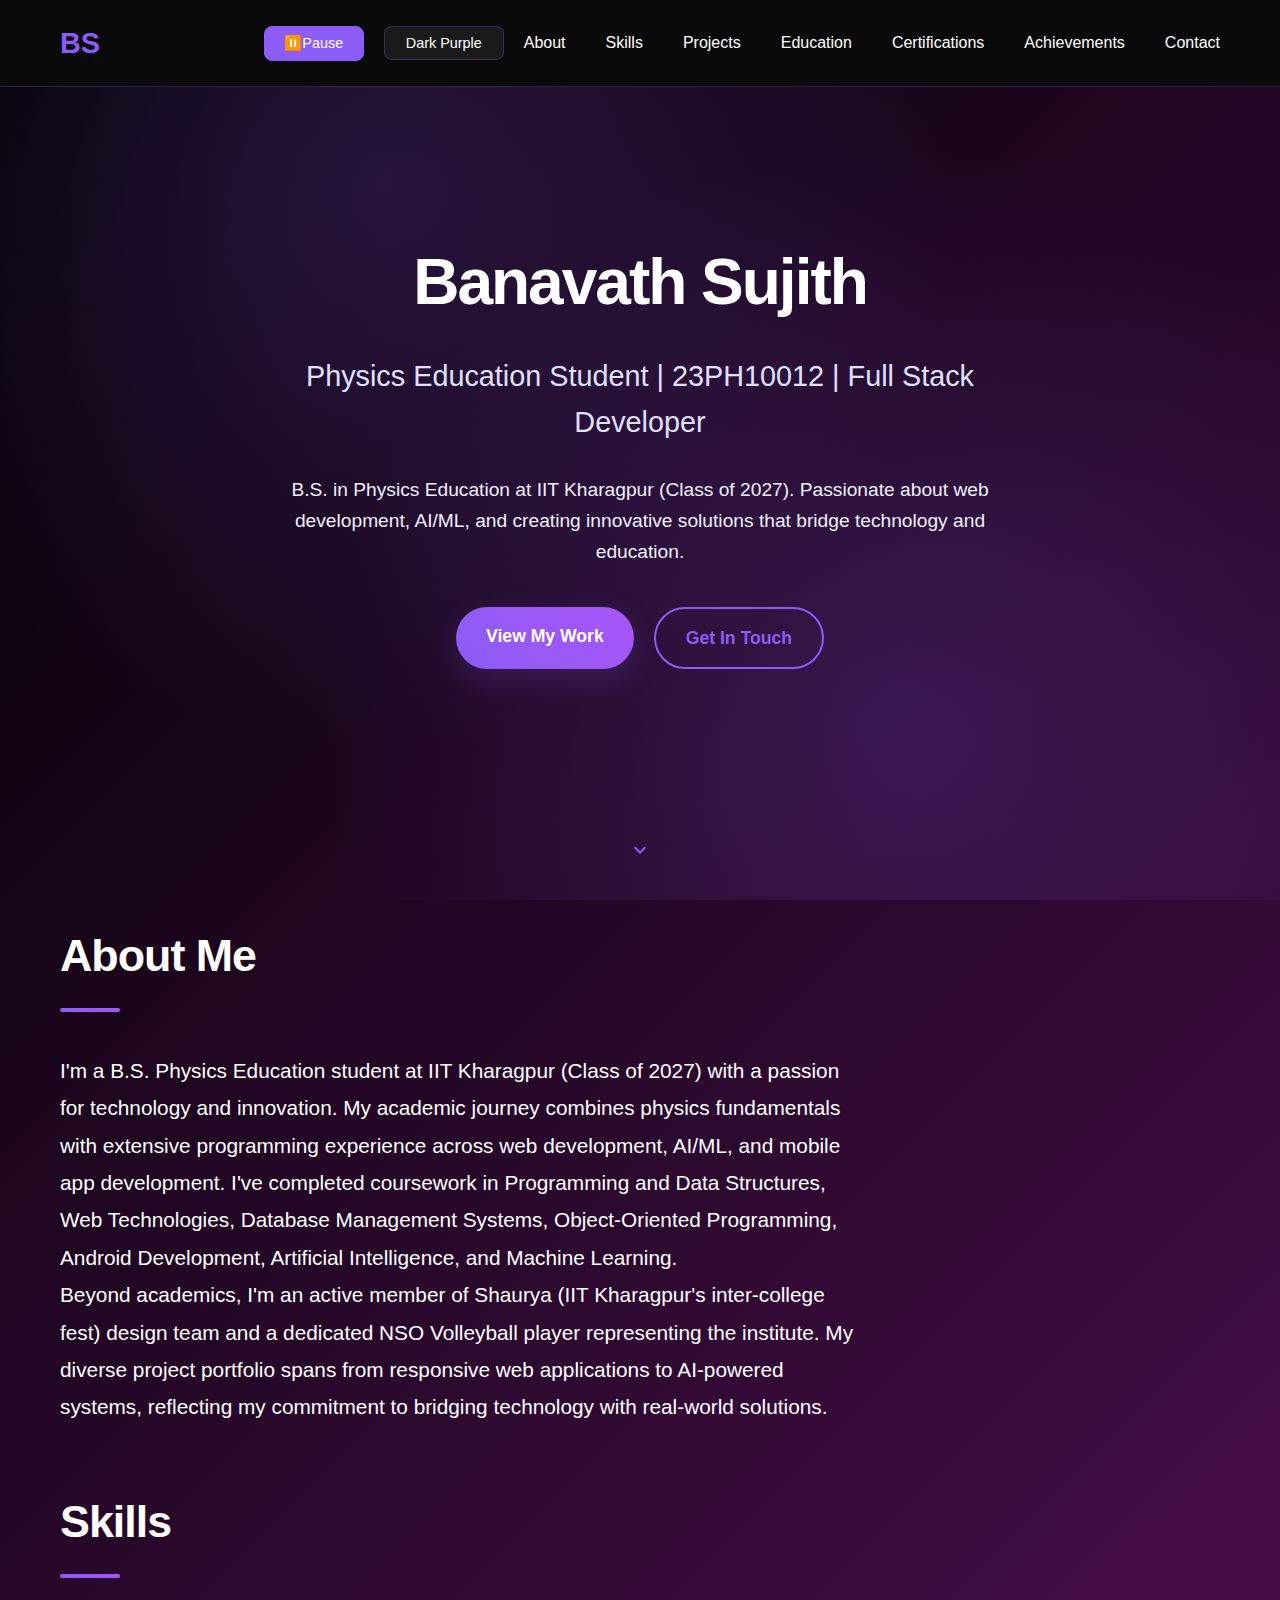
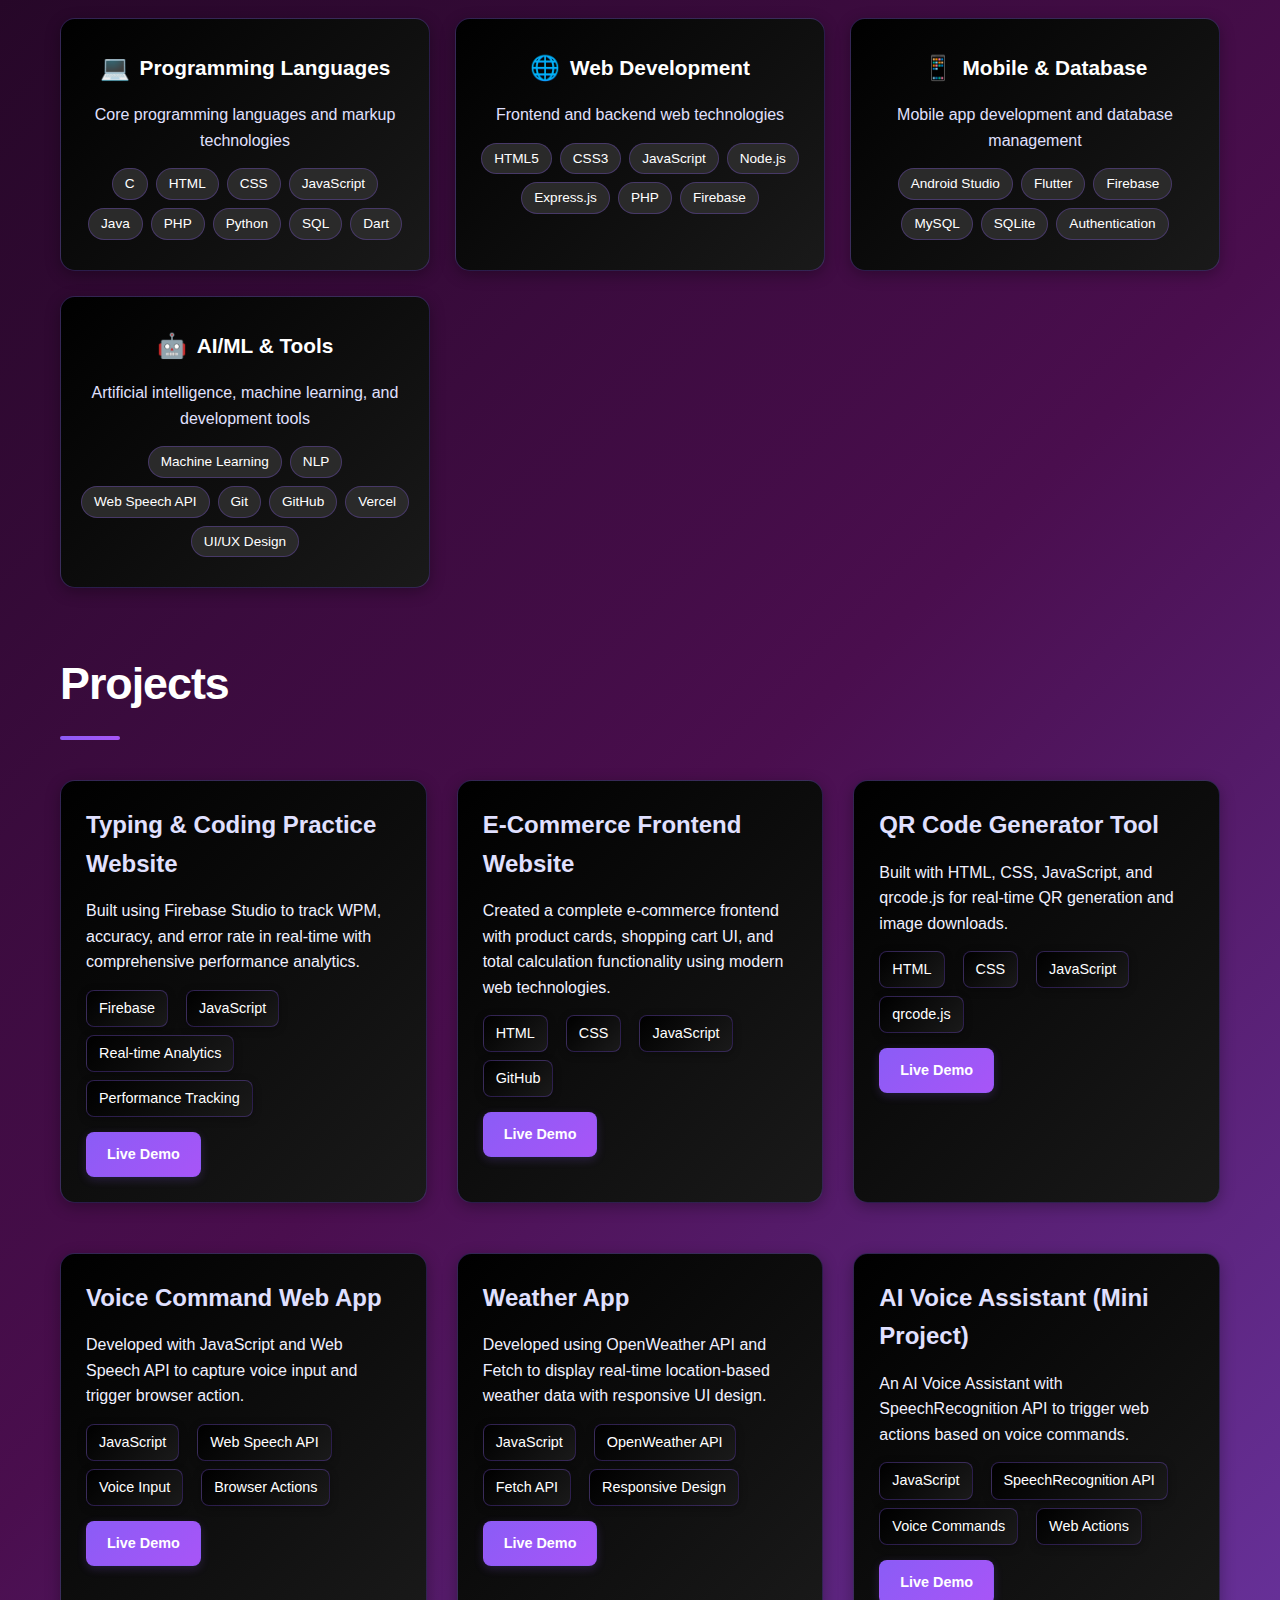
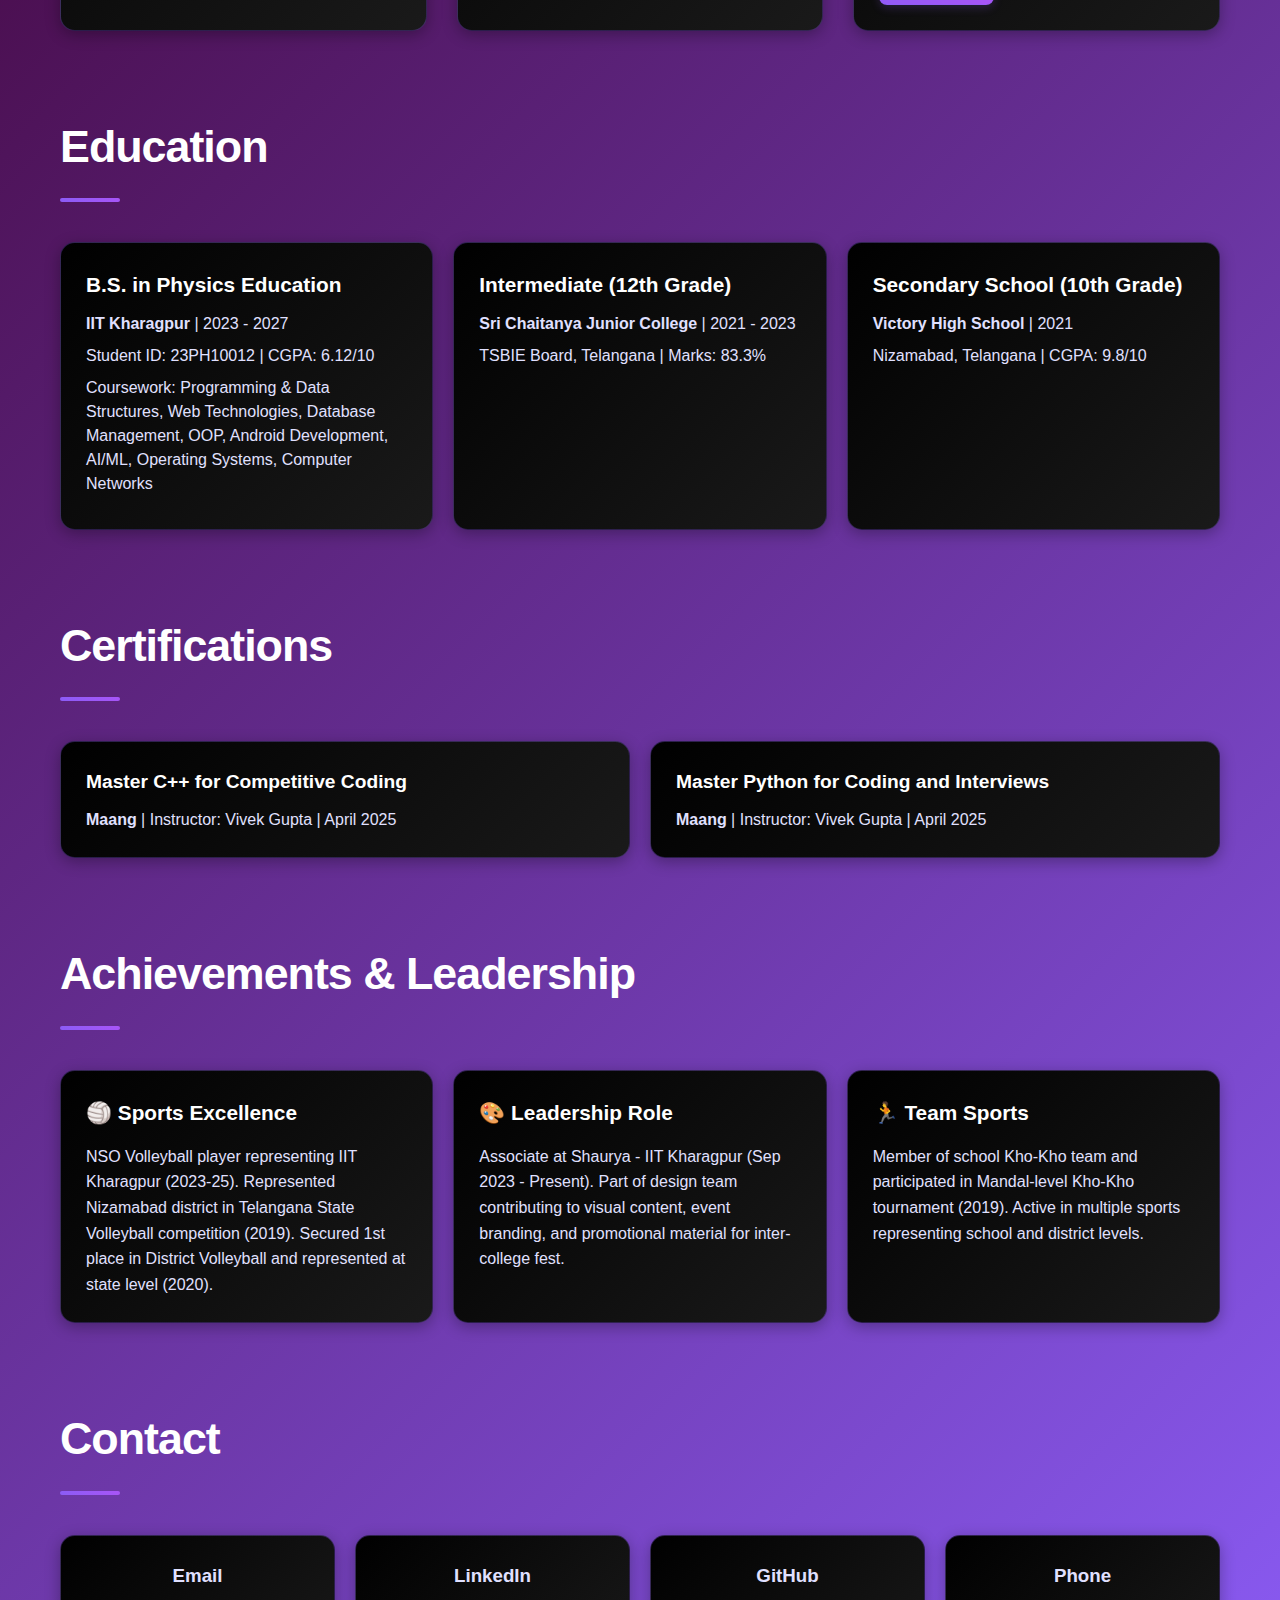
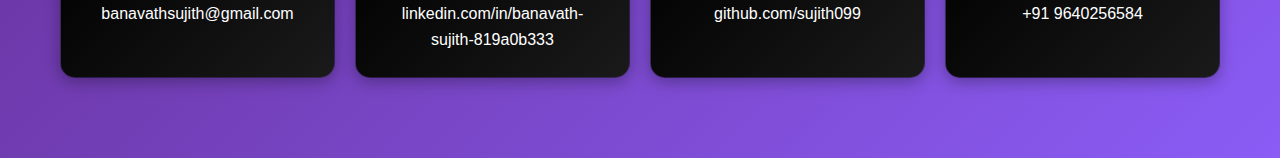
<file: index.html>
<!DOCTYPE html>
<html lang="en">
<head>
    <meta charset="UTF-8">
    <meta name="viewport" content="width=device-width, initial-scale=1.0">
    <title>Professional Portfolio</title>
    <style>
        :root,
        [data-theme="dark-purple"] {
            /* Dark Purple Theme (Default) */
            --primary-bg: #0a0a0a;
            --secondary-bg: #1a1a1a;
            --accent-bg: #2a2a2a;
            --primary-color: #8b5cf6;
            --secondary-color: #a855f7;
            --text-primary: #ffffff;
            --text-secondary: #e0e0ff;
            --text-muted: #f0f0ff;
            --border-color: rgba(139, 92, 246, 0.3);
            --border-hover: rgba(139, 92, 246, 0.6);
            --shadow-color: rgba(139, 92, 246, 0.2);
            --gradient-start: #8b5cf6;
            --gradient-end: #a855f7;
            --card-bg: linear-gradient(135deg, #000000 0%, #1a1a1a 100%);
            --hero-bg: linear-gradient(135deg, #000000 0%, #4a0e4e 50%, #8b5cf6 100%);
        }
        
        /* Smooth transitions for theme changes */
        * {
            transition: background-color 0.8s ease-in-out, color 0.8s ease-in-out, border-color 0.8s ease-in-out, box-shadow 0.8s ease-in-out !important;
        }
        
        /* Preserve specific transitions for interactive elements */
        .btn, .theme-toggle, .auto-cycle-toggle, .nav-link {
            transition: all 0.3s ease, background-color 0.8s ease-in-out, color 0.8s ease-in-out !important;
        }

        [data-theme="light"] {
            --primary-bg: #ffffff;
            --secondary-bg: #f8fafc;
            --accent-bg: #e2e8f0;
            --primary-color: #6366f1;
            --secondary-color: #4f46e5;
            --text-primary: #1e293b;
            --text-secondary: #334155;
            --text-muted: #475569;
            --border-color: rgba(99, 102, 241, 0.3);
            --border-hover: rgba(99, 102, 241, 0.6);
            --shadow-color: rgba(99, 102, 241, 0.2);
            --gradient-start: #6366f1;
            --gradient-end: #4f46e5;
            --card-bg: linear-gradient(135deg, #ffffff 0%, #f8fafc 100%);
            --hero-bg: linear-gradient(135deg, #ffffff 0%, #f8fafc 50%, #ffffff 100%);
        }

        [data-theme="ocean"] {
            --primary-bg: #0f172a;
            --secondary-bg: #1e293b;
            --accent-bg: #334155;
            --primary-color: #0ea5e9;
            --secondary-color: #0284c7;
            --text-primary: #f1f5f9;
            --text-secondary: #cbd5e1;
            --text-muted: #94a3b8;
            --border-color: rgba(14, 165, 233, 0.3);
            --border-hover: rgba(14, 165, 233, 0.6);
            --shadow-color: rgba(14, 165, 233, 0.2);
            --gradient-start: #0ea5e9;
            --gradient-end: #0284c7;
            --card-bg: linear-gradient(135deg, #0f172a 0%, #1e293b 100%);
            --hero-bg: linear-gradient(135deg, #0f172a 0%, #1e293b 50%, #0f172a 100%);
        }

        [data-theme="forest"] {
            --primary-bg: #0f1419;
            --secondary-bg: #1f2937;
            --accent-bg: #374151;
            --primary-color: #10b981;
            --secondary-color: #059669;
            --text-primary: #f9fafb;
            --text-secondary: #d1fae5;
            --text-muted: #a7f3d0;
            --border-color: rgba(16, 185, 129, 0.3);
            --border-hover: rgba(16, 185, 129, 0.6);
            --shadow-color: rgba(16, 185, 129, 0.2);
            --gradient-start: #10b981;
            --gradient-end: #059669;
            --card-bg: linear-gradient(135deg, #0f1419 0%, #1f2937 100%);
            --hero-bg: linear-gradient(135deg, #0f1419 0%, #1f2937 50%, #0f1419 100%);
        }

        [data-theme="sunset"] {
            --primary-bg: #1a1a1a;
            --secondary-bg: #292524;
            --accent-bg: #44403c;
            --primary-color: #f59e0b;
            --secondary-color: #d97706;
            --text-primary: #fef3c7;
            --text-secondary: #fde68a;
            --text-muted: #fcd34d;
            --border-color: rgba(245, 158, 11, 0.3);
            --border-hover: rgba(245, 158, 11, 0.6);
            --shadow-color: rgba(245, 158, 11, 0.2);
            --gradient-start: #f59e0b;
            --gradient-end: #d97706;
            --card-bg: linear-gradient(135deg, #1a1a1a 0%, #292524 100%);
            --hero-bg: linear-gradient(135deg, #1a1a1a 0%, #292524 50%, #1a1a1a 100%);
        }

        * {
            margin: 0;
            padding: 0;
            box-sizing: border-box;
        }

        @import url('https://fonts.googleapis.com/css2?family=Inter:wght@300;400;500;600;700;800&display=swap');

        body {
            font-family: 'Inter', -apple-system, BlinkMacSystemFont, 'Segoe UI', sans-serif;
            line-height: 1.6;
            color: var(--text-primary);
            background: var(--hero-bg);
            min-height: 100vh;
            font-weight: 400;
            transition: background 0.3s ease, color 0.3s ease;
        }

        /* Theme Selector Styles */
        .header-controls {
            display: flex;
            align-items: center;
            gap: 20px;
        }

        .theme-selector {
            position: relative;
        }

        .auto-cycle-toggle {
            background: var(--secondary-bg);
            border: 1px solid var(--border-color);
            border-radius: 8px;
            padding: 8px 12px;
            color: var(--text-primary);
            cursor: pointer;
            transition: all 0.3s cubic-bezier(0.4, 0, 0.2, 1);
            display: flex;
            align-items: center;
            justify-content: center;
            font-size: 0.9rem;
            font-weight: 500;
            min-width: 100px;
            position: relative;
            overflow: hidden;
            transform: translateY(0);
            box-shadow: 0 2px 4px rgba(0, 0, 0, 0.1);
        }

        .auto-cycle-toggle::before {
            content: '';
            position: absolute;
            top: 0;
            left: -100%;
            width: 100%;
            height: 100%;
            background: linear-gradient(90deg, transparent, rgba(255, 255, 255, 0.1), transparent);
            transition: left 0.6s ease;
        }

        .auto-cycle-toggle:hover {
            background: var(--accent-bg);
            border-color: var(--border-hover);
            transform: translateY(-2px);
            box-shadow: 0 4px 12px rgba(0, 0, 0, 0.15);
        }

        .auto-cycle-toggle:hover::before {
            left: 100%;
        }

        .auto-cycle-toggle:active {
            transform: translateY(0);
            transition: transform 0.1s ease;
        }

        .auto-cycle-toggle.active {
            background: var(--primary-color);
            border-color: var(--primary-color);
            color: white;
            animation: pulse 2s infinite;
        }

        .auto-cycle-toggle.active::before {
            background: linear-gradient(90deg, transparent, rgba(255, 255, 255, 0.2), transparent);
        }

        @keyframes pulse {
            0%, 100% {
                box-shadow: 0 2px 4px rgba(0, 0, 0, 0.1), 0 0 0 0 var(--primary-color);
            }
            50% {
                box-shadow: 0 4px 12px rgba(0, 0, 0, 0.15), 0 0 0 4px rgba(139, 92, 246, 0.3);
            }
        }

        .auto-cycle-toggle .emoji {
            display: inline-block;
            transition: transform 0.3s ease;
        }

        .auto-cycle-toggle:hover .emoji {
            transform: scale(1.1) rotate(5deg);
        }

        .auto-cycle-toggle.active .emoji {
            animation: bounce 1s ease-in-out infinite alternate;
        }

        @keyframes bounce {
            from {
                transform: scale(1);
            }
            to {
                transform: scale(1.05);
            }
        }

        .theme-toggle {
            background: var(--secondary-bg);
            border: 1px solid var(--border-color);
            border-radius: 8px;
            padding: 8px 12px;
            color: var(--text-primary);
            cursor: pointer;
            transition: all 0.3s ease;
            display: flex;
            align-items: center;
            justify-content: center;
            font-size: 0.9rem;
            font-weight: 500;
            min-width: 120px;
        }

        .theme-toggle:hover {
            background: var(--accent-bg);
            border-color: var(--border-hover);
        }

        .theme-dropdown {
            position: absolute;
            top: 100%;
            right: 0;
            background: var(--secondary-bg);
            border: 1px solid var(--border-color);
            border-radius: 12px;
            padding: 8px;
            min-width: 200px;
            box-shadow: 0 10px 30px rgba(0, 0, 0, 0.3);
            backdrop-filter: blur(20px);
            z-index: 1001;
            opacity: 0;
            visibility: hidden;
            transform: translateY(-10px);
            transition: all 0.3s ease;
        }

        .theme-dropdown.show {
            opacity: 1;
            visibility: visible;
            transform: translateY(0);
        }

        .theme-option {
            display: flex;
            align-items: center;
            gap: 12px;
            padding: 12px;
            border-radius: 8px;
            cursor: pointer;
            transition: all 0.3s ease;
        }

        .theme-option:hover {
            background: var(--accent-bg);
        }

        .theme-preview {
            display: flex;
            gap: 4px;
        }

        .theme-color {
            width: 12px;
            height: 12px;
            border-radius: 50%;
            border: 1px solid rgba(255, 255, 255, 0.2);
        }

        .theme-option span {
            color: var(--text-primary);
            font-size: 0.9rem;
            font-weight: 500;
        }

        /* Header Bar Styles */
        .header-bar {
            position: fixed;
            top: 0;
            left: 0;
            right: 0;
            background: var(--primary-bg);
            backdrop-filter: blur(20px);
            padding: 20px 0;
            z-index: 1000;
            border-bottom: 1px solid var(--border-color);
            transition: all 0.3s ease;
        }

        .header-bar.scrolled {
            padding: 15px 0;
            background: var(--secondary-bg);
        }

        .header-bar .container {
            display: flex;
            justify-content: space-between;
            align-items: center;
            max-width: 1200px;
            margin: 0 auto;
            padding: 0 20px;
        }

        .logo {
            font-size: 1.8rem;
            font-weight: 800;
            color: var(--primary-color);
            text-decoration: none;
            transition: all 0.3s ease;
        }

        .logo:hover {
            color: var(--secondary-color);
            transform: scale(1.05);
        }

        .nav-menu {
            display: flex;
            list-style: none;
            gap: 40px;
            margin: 0;
            padding: 0;
        }

        .nav-menu a {
            color: var(--text-primary);
            text-decoration: none;
            transition: all 0.3s ease;
            font-weight: 500;
            font-size: 1rem;
            position: relative;
            padding: 8px 0;
        }

        .nav-menu a::after {
            content: '';
            position: absolute;
            bottom: 0;
            left: 0;
            width: 0;
            height: 2px;
            background: linear-gradient(45deg, var(--gradient-start), var(--gradient-end));
            transition: width 0.3s ease;
        }

        .nav-menu a:hover::after,
        .nav-menu a:focus::after,
        .nav-menu a.active::after {
            width: 100%;
        }

        .nav-menu a:hover,
        .nav-menu a:focus {
            color: var(--primary-color);
            outline: none;
        }

        .nav-menu a.active {
            color: var(--secondary-color);
        }

        /* Mobile menu toggle */
        .menu-toggle {
            display: none;
            background: none;
            border: none;
            color: var(--text-primary);
            font-size: 1.5rem;
            cursor: pointer;
            padding: 5px;
        }

        /* Adjust main content for fixed header */
        .main-content {
            margin-top: 0;
        }

        .content-sections {
            margin-top: 0;
        }

        .container {
            max-width: 1200px;
            margin: 0 auto;
            padding: 20px;
        }

        /* Hero Section Styles */
        .hero {
            min-height: 100vh;
            display: flex;
            align-items: center;
            justify-content: center;
            text-align: center;
            position: relative;
            overflow: hidden;
        }

        /* Pop-up Animation Keyframes */
        @keyframes popUp {
            0% {
                opacity: 0;
                transform: scale(0.8) translateY(30px);
            }
            100% {
                opacity: 1;
                transform: scale(1) translateY(0);
            }
        }

        .hero-content {
            z-index: 2;
            max-width: 800px;
            padding: 0 20px;
        }

        .hero-background {
            position: absolute;
            top: 0;
            left: 0;
            right: 0;
            bottom: 0;
            background: radial-gradient(circle at 30% 20%, var(--shadow-color) 0%, transparent 50%),
                        radial-gradient(circle at 70% 80%, var(--shadow-color) 0%, transparent 50%);
        }

        .contact-details {
            margin: 0 auto 30px;
            text-align: center;
            max-width: 600px;
        }

        .contact-details p {
            margin: 10px 0;
            font-size: 1.1rem;
            color: var(--text-secondary);
        }

        .contact-details a {
            color: var(--primary-color);
            text-decoration: none;
            transition: color 0.3s ease;
        }

        .contact-details a:hover {
            color: var(--secondary-color);
        }

        .hero h1 {
            font-size: 4rem;
            margin-bottom: 20px;
            color: var(--text-primary);
            font-weight: 700;
            letter-spacing: -2px;
            animation: popUp 0.8s ease-out 0.2s both;
        }

        .hero .tagline {
            font-size: 1.8rem;
            color: var(--text-secondary);
            font-weight: 300;
            margin-bottom: 30px;
            animation: popUp 0.8s ease-out 0.4s both;
        }

        .hero .description {
            font-size: 1.2rem;
            color: var(--text-muted);
            line-height: 1.6;
            margin-bottom: 40px;
            animation: popUp 0.8s ease-out 0.6s both;
        }

        .cta-buttons {
            display: flex;
            gap: 20px;
            justify-content: center;
            flex-wrap: wrap;
        }

        .cta-button {
            padding: 15px 30px;
            border: none;
            border-radius: 50px;
            font-size: 1.1rem;
            font-weight: 600;
            text-decoration: none;
            transition: all 0.3s ease;
            cursor: pointer;
            animation: popUp 0.8s ease-out 0.8s both;
        }

        .cta-primary {
            background: linear-gradient(45deg, var(--gradient-start), var(--gradient-end));
            color: white;
            box-shadow: 0 10px 30px var(--shadow-color);
        }

        .cta-primary:hover {
            transform: translateY(-3px);
            box-shadow: 0 15px 40px var(--shadow-color);
        }

        .cta-secondary {
            background: transparent;
            color: var(--primary-color);
            border: 2px solid var(--primary-color);
        }

        .cta-secondary:hover {
            background: var(--primary-color);
            color: white;
            transform: translateY(-3px);
        }

        .scroll-indicator {
            position: absolute;
            bottom: 30px;
            left: 50%;
            transform: translateX(-50%);
            color: var(--primary-color);
        }



        /* Section Styles */
        .section {
            margin-bottom: 60px;
        }

        .section h2 {
            font-size: 2.8rem;
            margin-bottom: 40px;
            color: var(--text-primary);
            font-weight: 700;
            letter-spacing: -1px;
            position: relative;
            padding-bottom: 20px;
        }

        .section h2::after {
            content: '';
            position: absolute;
            bottom: 0;
            left: 0;
            width: 60px;
            height: 4px;
            background: linear-gradient(45deg, var(--gradient-start), var(--gradient-end));
            border-radius: 2px;
        }

        /* About Section */
        .about p {
            font-size: 1.3rem;
            line-height: 1.8;
            color: #e8e8ff;
            font-weight: 300;
            max-width: 800px;
        }

        /* Skills Section */
        .skills-grid {
            display: grid;
            grid-template-columns: repeat(auto-fit, minmax(280px, 1fr));
            gap: 25px;
            margin-top: 30px;
        }

        .skill-item {
            text-align: center;
            background: var(--card-bg);
            border: 1px solid var(--border-color);
            border-radius: 15px;
            padding: 30px 20px;
            transition: all 0.3s ease;
            position: relative;
            overflow: hidden;
            box-shadow: 0 4px 15px rgba(0, 0, 0, 0.3);
        }

        .skill-item:hover {
            border-color: var(--border-hover);
            box-shadow: 0 8px 25px var(--shadow-color);
            transform: translateY(-2px);
        }

        .skill-item h3 {
            color: var(--text-primary);
            margin-bottom: 15px;
            font-size: 1.3rem;
            font-weight: 600;
            display: flex;
            align-items: center;
            justify-content: center;
            gap: 10px;
        }

        .skill-icon {
            font-size: 1.5rem;
            color: var(--primary-color);
        }

        .skill-item p {
            color: var(--text-secondary);
            line-height: 1.6;
            font-weight: 400;
        }

        .skill-tags {
            display: flex;
            flex-wrap: wrap;
            gap: 8px;
            justify-content: center;
            margin-top: 15px;
        }

        .skill-tag {
            background: var(--accent-bg);
            color: var(--text-primary);
            padding: 4px 12px;
            border-radius: 20px;
            font-size: 0.85rem;
            border: 1px solid var(--border-color);
            transition: all 0.3s ease;
        }

        .skill-tag:hover {
            background: var(--border-hover);
        }

        /* Projects Section */
        .projects-grid {
            display: grid;
            grid-template-columns: repeat(auto-fit, minmax(300px, 1fr));
            gap: 30px;
            margin-top: 20px;
        }

        .project-card {
            margin-bottom: 20px;
            background: var(--card-bg);
            border: 1px solid var(--border-color);
            border-radius: 15px;
            padding: 25px;
            transition: all 0.3s ease;
            box-shadow: 0 4px 15px rgba(0, 0, 0, 0.3);
        }

        .project-card:hover {
            border-color: var(--border-hover);
            box-shadow: 0 8px 25px var(--shadow-color);
            transform: translateY(-2px);
        }

        .project-card h3 {
            color: var(--text-secondary);
            margin-bottom: 15px;
            font-size: 1.5rem;
        }

        .project-card p {
            color: var(--text-muted);
            margin-bottom: 15px;
        }

        .project-tech {
            display: flex;
            flex-wrap: wrap;
            gap: 8px;
        }

        .tech-tag {
            font-size: 0.9rem;
            color: var(--text-primary);
            margin-right: 10px;
            background: var(--card-bg);
            border: 1px solid var(--border-color);
            border-radius: 8px;
            padding: 6px 12px;
            display: inline-block;
            transition: all 0.3s ease;
            box-shadow: 0 2px 8px rgba(0, 0, 0, 0.3);
        }

        .tech-tag:hover {
            border-color: var(--border-hover);
            box-shadow: 0 4px 12px var(--shadow-color);
            transform: translateY(-1px);
        }

        .demo-button {
            display: inline-block;
            background: linear-gradient(135deg, var(--gradient-start) 0%, var(--gradient-end) 100%);
            color: var(--text-primary);
            text-decoration: none;
            padding: 10px 20px;
            border-radius: 8px;
            font-weight: 600;
            font-size: 0.9rem;
            margin-top: 15px;
            transition: all 0.3s ease;
            border: 1px solid var(--border-color);
            box-shadow: 0 3px 10px var(--shadow-color);
            animation: pulse 2s infinite;
        }

        .demo-button:hover {
            background: linear-gradient(135deg, var(--gradient-end) 0%, var(--gradient-start) 100%);
            transform: translateY(-2px);
            box-shadow: 0 5px 15px var(--shadow-color);
        }

        @keyframes pulse {
            0%, 100% { transform: scale(1); }
            50% { transform: scale(1.02); }
        }

        /* Contact Section */
        .contact-info {
            display: grid;
            grid-template-columns: repeat(auto-fit, minmax(250px, 1fr));
            gap: 20px;
            margin-top: 20px;
        }

        .contact-item {
            text-align: center;
            background: var(--card-bg);
            border: 1px solid var(--border-color);
            border-radius: 15px;
            padding: 25px;
            transition: all 0.3s ease;
            box-shadow: 0 4px 15px rgba(0, 0, 0, 0.3);
        }

        .contact-item:hover {
            border-color: var(--border-hover);
            box-shadow: 0 8px 25px var(--shadow-color);
            transform: translateY(-2px);
        }

        .contact-item h3 {
            color: var(--text-secondary);
            margin-bottom: 10px;
        }

        .contact-item a {
            color: var(--text-primary);
            text-decoration: none;
            transition: color 0.3s ease;
        }

        .contact-item a:hover {
            color: var(--primary-color);
        }

        /* Footer */
        .footer {
            text-align: center;
            padding: 40px 0;
            border-top: 1px solid var(--border-color);
            margin-top: 60px;
        }

        .footer p {
            color: var(--text-muted);
            margin: 0;
        }

        /* Education Section */
        .education-grid {
            display: grid;
            grid-template-columns: repeat(auto-fit, minmax(300px, 1fr));
            gap: 20px;
            margin-top: 20px;
        }

        .education-item {
            margin-bottom: 20px;
            background: var(--card-bg);
            border: 1px solid var(--border-color);
            border-radius: 15px;
            padding: 25px;
            transition: all 0.3s ease;
            box-shadow: 0 4px 15px rgba(0, 0, 0, 0.3);
        }

        .education-item:hover {
            border-color: var(--border-hover);
            box-shadow: 0 8px 25px var(--shadow-color);
            transform: translateY(-2px);
        }

        .education-item h3 {
            color: var(--text-primary);
            margin-bottom: 10px;
            font-size: 1.3rem;
        }

        .education-item p {
            color: var(--text-secondary);
            margin-bottom: 8px;
            line-height: 1.5;
        }

        /* Certifications Section */
        .certifications-grid {
            display: grid;
            grid-template-columns: repeat(auto-fit, minmax(300px, 1fr));
            gap: 20px;
            margin-top: 20px;
        }

        .cert-item {
            margin-bottom: 20px;
            background: var(--card-bg);
            border: 1px solid var(--border-color);
            border-radius: 15px;
            padding: 25px;
            transition: all 0.3s ease;
            box-shadow: 0 4px 15px rgba(0, 0, 0, 0.3);
        }

        .cert-item:hover {
            border-color: var(--border-hover);
            box-shadow: 0 8px 25px var(--shadow-color);
            transform: translateY(-2px);
        }

        .cert-item h3 {
            color: var(--text-primary);
            margin-bottom: 10px;
            font-size: 1.2rem;
        }

        .cert-item p {
            color: var(--text-secondary);
            line-height: 1.5;
        }

        /* Achievements Section */
        .achievements-grid {
            display: grid;
            grid-template-columns: repeat(auto-fit, minmax(300px, 1fr));
            gap: 20px;
            margin-top: 20px;
        }

        .achievement-item {
            margin-bottom: 20px;
            background: var(--card-bg);
            border: 1px solid var(--border-color);
            border-radius: 15px;
            padding: 25px;
            transition: all 0.3s ease;
            box-shadow: 0 4px 15px rgba(0, 0, 0, 0.3);
        }

        .achievement-item:hover {
            border-color: var(--border-hover);
            box-shadow: 0 8px 25px var(--shadow-color);
            transform: translateY(-2px);
        }

        .achievement-item h3 {
            color: var(--text-primary);
            margin-bottom: 15px;
            font-size: 1.3rem;
        }

        .achievement-item p {
            color: var(--text-secondary);
            line-height: 1.6;
        }

        /* About Section */
        .about p {
            color: var(--text-primary);
        }

        /* Smooth scrolling */
        html {
            scroll-behavior: smooth;
        }

        /* Responsive Design */
        @media (max-width: 768px) {
            .menu-toggle {
                display: block;
            }

            .nav-menu {
                position: absolute;
                top: 100%;
                left: 0;
                right: 0;
                background: var(--primary-bg);
                backdrop-filter: blur(20px);
                flex-direction: column;
                gap: 0;
                padding: 20px;
                border-top: 1px solid var(--border-color);
                transform: translateY(-100%);
                opacity: 0;
                visibility: hidden;
                transition: all 0.3s ease;
            }

            .nav-menu.active {
                transform: translateY(0);
                opacity: 1;
                visibility: visible;
            }

            .nav-menu li {
                margin: 10px 0;
            }

            .nav-menu a {
                display: block;
                padding: 15px 0;
                font-size: 1.1rem;
                text-align: center;
            }

            .hero h1 {
                font-size: 2.8rem;
            }

            .hero .tagline {
                font-size: 1.4rem;
            }

            .hero .description {
                font-size: 1.1rem;
            }



            .cta-buttons {
                flex-direction: column;
                align-items: center;
            }

            .container {
                padding: 10px;
            }

            .section h2 {
                font-size: 2rem;
            }

            .skills-grid,
            .projects-grid,
            .contact-info {
                grid-template-columns: 1fr;
            }
        }

        @media (max-width: 480px) {
            .hero h1 {
                font-size: 2.2rem;
                letter-spacing: -1px;
            }

            .hero .tagline {
                font-size: 1.2rem;
            }

            .hero .description {
                font-size: 1rem;
                padding: 0 10px;
            }



            .cta-button {
                padding: 12px 25px;
                font-size: 1rem;
                width: 200px;
            }

            .section {
                margin-bottom: 40px;
            }

            .section h2 {
                font-size: 2.2rem;
            }
        }
    </style>
</head>
<body>
    <!-- Header Bar -->
    <header class="header-bar" role="banner">
        <div class="container">
            <a href="javascript:void(0)" class="logo" aria-label="Portfolio Home">BS</a>
            <div class="header-controls">
                <button class="auto-cycle-toggle" id="autoCycleToggle" aria-label="Toggle automatic theme cycling">
                    <span class="emoji">⏸️</span> Pause
                </button>
                <div class="theme-selector">
                    <button class="theme-toggle" aria-label="Change theme" aria-expanded="false">
                        <svg width="20" height="20" viewBox="0 0 24 24" fill="currentColor">
                            <path d="M12 2.25a.75.75 0 01.75.75v2.25a.75.75 0 01-1.5 0V3a.75.75 0 01.75-.75zM7.5 12a4.5 4.5 0 119 0 4.5 4.5 0 01-9 0zM18.894 6.166a.75.75 0 00-1.06-1.06l-1.591 1.59a.75.75 0 101.06 1.061l1.591-1.59zM21.75 12a.75.75 0 01-.75.75h-2.25a.75.75 0 010-1.5H21a.75.75 0 01.75.75zM17.834 18.894a.75.75 0 001.06-1.06l-1.59-1.591a.75.75 0 10-1.061 1.06l1.59 1.591zM12 18a.75.75 0 01.75.75V21a.75.75 0 01-1.5 0v-2.25A.75.75 0 0112 18zM7.758 17.303a.75.75 0 00-1.061-1.06l-1.591 1.59a.75.75 0 001.06 1.061l1.591-1.59zM6 12a.75.75 0 01-.75.75H3a.75.75 0 010-1.5h2.25A.75.75 0 016 12zM6.697 7.757a.75.75 0 001.06-1.06l-1.59-1.591a.75.75 0 00-1.061 1.06l1.59 1.591z"/>
                        </svg>
                    </button>
                    <div class="theme-dropdown">
                        <div class="theme-option" data-theme="dark">
                            <div class="theme-preview">
                                <div class="theme-color" style="background: #0a0a0a;"></div>
                                <div class="theme-color" style="background: #8b5cf6;"></div>
                                <div class="theme-color" style="background: #1a1a1a;"></div>
                            </div>
                            <span>Dark Purple</span>
                        </div>
                        <div class="theme-option" data-theme="light">
                            <div class="theme-preview">
                                <div class="theme-color" style="background: #ffffff;"></div>
                                <div class="theme-color" style="background: #6366f1;"></div>
                                <div class="theme-color" style="background: #f8fafc;"></div>
                            </div>
                            <span>Light Blue</span>
                        </div>
                        <div class="theme-option" data-theme="ocean">
                            <div class="theme-preview">
                                <div class="theme-color" style="background: #0f172a;"></div>
                                <div class="theme-color" style="background: #0ea5e9;"></div>
                                <div class="theme-color" style="background: #1e293b;"></div>
                            </div>
                            <span>Ocean Blue</span>
                        </div>
                        <div class="theme-option" data-theme="forest">
                            <div class="theme-preview">
                                <div class="theme-color" style="background: #0f1419;"></div>
                                <div class="theme-color" style="background: #10b981;"></div>
                                <div class="theme-color" style="background: #1f2937;"></div>
                            </div>
                            <span>Forest Green</span>
                        </div>
                        <div class="theme-option" data-theme="sunset">
                            <div class="theme-preview">
                                <div class="theme-color" style="background: #1a1a1a;"></div>
                                <div class="theme-color" style="background: #f59e0b;"></div>
                                <div class="theme-color" style="background: #292524;"></div>
                            </div>
                            <span>Sunset Orange</span>
                        </div>
                    </div>
                </div>
                <nav role="navigation" aria-label="Main navigation">
                    <button class="menu-toggle" aria-label="Toggle navigation menu" aria-expanded="false">
                        ☰
                    </button>
                    <ul class="nav-menu">
                        <li><a href="#about" aria-label="About section">About</a></li>
                        <li><a href="#skills" aria-label="Skills section">Skills</a></li>
                        <li><a href="#projects" aria-label="Projects section">Projects</a></li>
                        <li><a href="#education" aria-label="Education section">Education</a></li>
                        <li><a href="#certifications" aria-label="Certifications section">Certifications</a></li>
                        <li><a href="#achievements" aria-label="Achievements section">Achievements</a></li>
                        <li><a href="#contact" aria-label="Contact section">Contact</a></li>
                    </ul>
                </nav>
            </div>
        </div>
    </header>

    <div class="main-content">
        <!-- Hero Section -->
        <section class="hero">
            <div class="hero-background"></div>
            <div class="hero-content">

                <h1>Banavath Sujith</h1>
                <p class="tagline">Physics Education Student | 23PH10012 | Full Stack Developer</p>
                <p class="description">
                    B.S. in Physics Education at IIT Kharagpur (Class of 2027). Passionate about web development, 
                    AI/ML, and creating innovative solutions that bridge technology and education.
                </p>
                <div class="cta-buttons">
                    <a href="#projects" class="cta-button cta-primary">View My Work</a>
                    <a href="#contact" class="cta-button cta-secondary">Get In Touch</a>
                </div>
            </div>
            <div class="scroll-indicator">
                <svg width="24" height="24" viewBox="0 0 24 24" fill="currentColor">
                    <path d="M7.41 8.59L12 13.17l4.59-4.58L18 10l-6 6-6-6 1.41-1.41z"/>
                </svg>
            </div>
        </section>

    </div>

    <div class="container content-sections">
        <!-- About Me Section -->
        <section class="section about" id="about">
            <h2>About Me</h2>
            <p>
                I'm a B.S. Physics Education student at IIT Kharagpur (Class of 2027) with a passion for technology and innovation. 
                My academic journey combines physics fundamentals with extensive programming experience across web development, 
                AI/ML, and mobile app development. I've completed coursework in Programming and Data Structures, Web Technologies, 
                Database Management Systems, Object-Oriented Programming, Android Development, Artificial Intelligence, and Machine Learning.
            </p>
            <p>
                Beyond academics, I'm an active member of Shaurya (IIT Kharagpur's inter-college fest) design team and a dedicated 
                NSO Volleyball player representing the institute. My diverse project portfolio spans from responsive web applications 
                to AI-powered systems, reflecting my commitment to bridging technology with real-world solutions.
            </p>
        </section>

        <!-- Skills Section -->
        <section class="section skills" id="skills">
            <h2>Skills</h2>
            <div class="skills-grid">
                <div class="skill-item">
                    <h3><span class="skill-icon">💻</span>Programming Languages</h3>
                    <p>Core programming languages and markup technologies</p>
                    <div class="skill-tags">
                        <span class="skill-tag">C</span>
                        <span class="skill-tag">HTML</span>
                        <span class="skill-tag">CSS</span>
                        <span class="skill-tag">JavaScript</span>
                        <span class="skill-tag">Java</span>
                        <span class="skill-tag">PHP</span>
                        <span class="skill-tag">Python</span>
                        <span class="skill-tag">SQL</span>
                        <span class="skill-tag">Dart</span>
                    </div>
                </div>
                <div class="skill-item">
                    <h3><span class="skill-icon">🌐</span>Web Development</h3>
                    <p>Frontend and backend web technologies</p>
                    <div class="skill-tags">
                        <span class="skill-tag">HTML5</span>
                        <span class="skill-tag">CSS3</span>
                        <span class="skill-tag">JavaScript</span>
                        <span class="skill-tag">Node.js</span>
                        <span class="skill-tag">Express.js</span>
                        <span class="skill-tag">PHP</span>
                        <span class="skill-tag">Firebase</span>
                    </div>
                </div>
                <div class="skill-item">
                    <h3><span class="skill-icon">📱</span>Mobile & Database</h3>
                    <p>Mobile app development and database management</p>
                    <div class="skill-tags">
                        <span class="skill-tag">Android Studio</span>
                        <span class="skill-tag">Flutter</span>
                        <span class="skill-tag">Firebase</span>
                        <span class="skill-tag">MySQL</span>
                        <span class="skill-tag">SQLite</span>
                        <span class="skill-tag">Authentication</span>
                    </div>
                </div>
                <div class="skill-item">
                    <h3><span class="skill-icon">🤖</span>AI/ML & Tools</h3>
                    <p>Artificial intelligence, machine learning, and development tools</p>
                    <div class="skill-tags">
                        <span class="skill-tag">Machine Learning</span>
                        <span class="skill-tag">NLP</span>
                        <span class="skill-tag">Web Speech API</span>
                        <span class="skill-tag">Git</span>
                        <span class="skill-tag">GitHub</span>
                        <span class="skill-tag">Vercel</span>
                        <span class="skill-tag">UI/UX Design</span>
                    </div>
                </div>
            </div>
        </section>

        <!-- Projects Section -->
        <section class="section projects" id="projects">
            <h2>Projects</h2>
            <div class="projects-grid">
                <div class="project-card">
                    <h3>Typing & Coding Practice Website</h3>
                    <p>Built using Firebase Studio to track WPM, accuracy, and error rate in real-time with comprehensive performance analytics.</p>
                    <div class="project-tech">
                        <span class="tech-tag">Firebase</span>
                        <span class="tech-tag">JavaScript</span>
                        <span class="tech-tag">Real-time Analytics</span>
                        <span class="tech-tag">Performance Tracking</span>
                    </div>
                    <a href="https://typing-practice-pro-pwma.vercel.app" class="demo-button" target="_blank">Live Demo</a>
                </div>
                <div class="project-card">
                    <h3>E-Commerce Frontend Website</h3>
                    <p>Created a complete e-commerce frontend with product cards, shopping cart UI, and total calculation functionality using modern web technologies.</p>
                    <div class="project-tech">
                        <span class="tech-tag">HTML</span>
                        <span class="tech-tag">CSS</span>
                        <span class="tech-tag">JavaScript</span>
                        <span class="tech-tag">GitHub</span>
                    </div>
                    <a href="https://sujith099.github.io/E-commerce-Frontend-Website" class="demo-button" target="_blank">Live Demo</a>
                </div>
                <div class="project-card">
                    <h3>QR Code Generator Tool</h3>
                    <p>Built with HTML, CSS, JavaScript, and qrcode.js for real-time QR generation and image downloads.</p>
                    <div class="project-tech">
                        <span class="tech-tag">HTML</span>
                        <span class="tech-tag">CSS</span>
                        <span class="tech-tag">JavaScript</span>
                        <span class="tech-tag">qrcode.js</span>
                    </div>
                    <a href="https://sujith099.github.io/QR-code-2" class="demo-button" target="_blank">Live Demo</a>
                </div>
                <div class="project-card">
                    <h3>Voice Command Web App</h3>
                    <p>Developed with JavaScript and Web Speech API to capture voice input and trigger browser action.</p>
                    <div class="project-tech">
                        <span class="tech-tag">JavaScript</span>
                        <span class="tech-tag">Web Speech API</span>
                        <span class="tech-tag">Voice Input</span>
                        <span class="tech-tag">Browser Actions</span>
                    </div>
                    <a href="https://sujith099.github.io/Voice-Command-Web-App" class="demo-button" target="_blank">Live Demo</a>
                </div>
                <div class="project-card">
                    <h3>Weather App</h3>
                    <p>Developed using OpenWeather API and Fetch to display real-time location-based weather data with responsive UI design.</p>
                    <div class="project-tech">
                        <span class="tech-tag">JavaScript</span>
                        <span class="tech-tag">OpenWeather API</span>
                        <span class="tech-tag">Fetch API</span>
                        <span class="tech-tag">Responsive Design</span>
                    </div>
                    <a href="https://sujith099.github.io/Weather-App" class="demo-button" target="_blank">Live Demo</a>
                </div>
                <div class="project-card">
                    <h3>AI Voice Assistant (Mini Project)</h3>
                    <p>An AI Voice Assistant with SpeechRecognition API to trigger web actions based on voice commands.</p>
                    <div class="project-tech">
                        <span class="tech-tag">JavaScript</span>
                        <span class="tech-tag">SpeechRecognition API</span>
                        <span class="tech-tag">Voice Commands</span>
                        <span class="tech-tag">Web Actions</span>
                    </div>
                    <a href="https://sujith099.github.io/Marina---AI-Voice-Assistant" class="demo-button" target="_blank">Live Demo</a>
                </div>
            </div>
        </section>

        <!-- Education Section -->
        <section class="section education" id="education">
            <h2>Education</h2>
            <div class="education-grid">
                <div class="education-item">
                    <h3>B.S. in Physics Education</h3>
                    <p><strong>IIT Kharagpur</strong> | 2023 - 2027</p>
                    <p>Student ID: 23PH10012 | CGPA: 6.12/10</p>
                    <p>Coursework: Programming & Data Structures, Web Technologies, Database Management, OOP, Android Development, AI/ML, Operating Systems, Computer Networks</p>
                </div>
                <div class="education-item">
                    <h3>Intermediate (12th Grade)</h3>
                    <p><strong>Sri Chaitanya Junior College</strong> | 2021 - 2023</p>
                    <p>TSBIE Board, Telangana | Marks: 83.3%</p>
                </div>
                <div class="education-item">
                    <h3>Secondary School (10th Grade)</h3>
                    <p><strong>Victory High School</strong> | 2021</p>
                    <p>Nizamabad, Telangana | CGPA: 9.8/10</p>
                </div>
            </div>
        </section>

        <!-- Certifications Section -->
        <section class="section certifications" id="certifications">
            <h2>Certifications</h2>
            <div class="certifications-grid">
                <div class="cert-item">
                    <h3>Master C++ for Competitive Coding</h3>
                    <p><strong>Maang</strong> | Instructor: Vivek Gupta | April 2025</p>
                </div>
                <div class="cert-item">
                    <h3>Master Python for Coding and Interviews</h3>
                    <p><strong>Maang</strong> | Instructor: Vivek Gupta | April 2025</p>
                </div>
            </div>
        </section>

        <!-- Achievements Section -->
        <section class="section achievements" id="achievements">
            <h2>Achievements & Leadership</h2>
            <div class="achievements-grid">
                <div class="achievement-item">
                    <h3>🏐 Sports Excellence</h3>
                    <p>NSO Volleyball player representing IIT Kharagpur (2023-25). Represented Nizamabad district in Telangana State Volleyball competition (2019). Secured 1st place in District Volleyball and represented at state level (2020).</p>
                </div>
                <div class="achievement-item">
                    <h3>🎨 Leadership Role</h3>
                    <p>Associate at Shaurya - IIT Kharagpur (Sep 2023 - Present). Part of design team contributing to visual content, event branding, and promotional material for inter-college fest.</p>
                </div>
                <div class="achievement-item">
                    <h3>🏃 Team Sports</h3>
                    <p>Member of school Kho-Kho team and participated in Mandal-level Kho-Kho tournament (2019). Active in multiple sports representing school and district levels.</p>
                </div>
            </div>
        </section>

        <!-- Contact Section -->
        <section class="section contact" id="contact">
            <h2>Contact</h2>
            <div class="contact-info">
                <div class="contact-item">
                    <h3>Email</h3>
                    <a href="mailto:banavathsujith@gmail.com">banavathsujith@gmail.com</a>
                </div>
                <div class="contact-item">
                    <h3>LinkedIn</h3>
                    <a href="https://linkedin.com/in/banavath-sujith-819a0b333" target="_blank">linkedin.com/in/banavath-sujith-819a0b333</a>
                </div>
                <div class="contact-item">
                    <h3>GitHub</h3>
                    <a href="https://github.com/sujith099?tab=repositories" target="_blank">github.com/sujith099</a>
                </div>
                <div class="contact-item">
                    <h3>Phone</h3>
                    <a href="tel:+919640256584">+91 9640256584</a>
                </div>
            </div>
        </section>
    </div>

    <script>
        // Mobile menu toggle
        const menuToggle = document.querySelector('.menu-toggle');
        const navMenu = document.querySelector('.nav-menu');
        const navLinks = document.querySelectorAll('.nav-menu a');

        menuToggle.addEventListener('click', () => {
            navMenu.classList.toggle('active');
            const isExpanded = navMenu.classList.contains('active');
            menuToggle.setAttribute('aria-expanded', isExpanded);
        });

        // Close mobile menu when clicking on a link
        navLinks.forEach(link => {
            link.addEventListener('click', () => {
                navMenu.classList.remove('active');
                menuToggle.setAttribute('aria-expanded', 'false');
            });
        });

        // Header scroll effect
        const header = document.querySelector('.header-bar');
        let lastScrollY = window.scrollY;

        window.addEventListener('scroll', () => {
            const currentScrollY = window.scrollY;
            
            if (currentScrollY > 100) {
                header.classList.add('scrolled');
            } else {
                header.classList.remove('scrolled');
            }
            
            lastScrollY = currentScrollY;
        });

        // Theme Management
        const themeSelector = document.querySelector('.theme-selector');
        const themeToggle = document.querySelector('.theme-toggle');
        const themeDropdown = document.querySelector('.theme-dropdown');
        const themeOptions = document.querySelectorAll('.theme-option');
        
        console.log('Theme elements found:', {
            themeSelector: !!themeSelector,
            themeToggle: !!themeToggle,
            themeDropdown: !!themeDropdown,
            themeOptions: themeOptions.length
        });
        
        // Load saved theme or default to dark-purple
        const savedTheme = localStorage.getItem('portfolio-theme') || 'dark-purple';
        document.documentElement.setAttribute('data-theme', savedTheme);
        console.log('Applied theme:', savedTheme);
        
        // Update theme toggle text
        function updateThemeToggleText(theme) {
            const themeNames = {
                'dark-purple': 'Dark Purple',
                'light': 'Light Blue',
                'ocean': 'Ocean Blue',
                'forest': 'Forest Green',
                'sunset': 'Sunset Orange'
            };
            if (themeToggle) {
                themeToggle.textContent = themeNames[theme] || 'Dark Purple';
            }
        }
        
        updateThemeToggleText(savedTheme);
        
        // Toggle dropdown
        if (themeToggle && themeDropdown) {
            themeToggle.addEventListener('click', (e) => {
                e.stopPropagation();
                themeDropdown.classList.toggle('show');
                console.log('Theme dropdown toggled:', themeDropdown.classList.contains('show'));
            });
        }
        
        // Handle theme selection - moved to auto cycling section
        
        // Close dropdown when clicking outside
        document.addEventListener('click', () => {
            if (themeDropdown) {
                themeDropdown.classList.remove('show');
            }
        });
        
        // Prevent dropdown from closing when clicking inside
        if (themeDropdown) {
            themeDropdown.addEventListener('click', (e) => {
                e.stopPropagation();
            });
        }

        // Auto Theme Cycling Functionality
        const autoCycleToggle = document.getElementById('autoCycleToggle');
        const themes = ['dark-purple', 'light', 'ocean', 'forest', 'sunset'];
        let currentThemeIndex = themes.indexOf(savedTheme) !== -1 ? themes.indexOf(savedTheme) : 0;
        let autoCycleInterval = null;
        let isAutoCycling = true;

        // Function to apply theme with smooth transition
        function applyThemeWithTransition(theme) {
            document.documentElement.style.transition = 'all 0.8s ease-in-out';
            document.documentElement.setAttribute('data-theme', theme);
            updateThemeToggleText(theme);
            localStorage.setItem('portfolio-theme', theme);
            
            // Remove transition after animation completes
            setTimeout(() => {
                document.documentElement.style.transition = '';
            }, 800);
        }

        // Function to cycle to next theme
        function cycleToNextTheme() {
            currentThemeIndex = (currentThemeIndex + 1) % themes.length;
            const nextTheme = themes[currentThemeIndex];
            applyThemeWithTransition(nextTheme);
        }

        // Function to start auto cycling
        function startAutoCycle() {
            if (autoCycleInterval) clearInterval(autoCycleInterval);
            autoCycleInterval = setInterval(cycleToNextTheme, 10000); // 10 seconds
            isAutoCycling = true;
            autoCycleToggle.classList.add('active');
            autoCycleToggle.innerHTML = '<span class="emoji">⏸️</span> Pause';
        }

        // Function to stop auto cycling
        function stopAutoCycle() {
            if (autoCycleInterval) {
                clearInterval(autoCycleInterval);
                autoCycleInterval = null;
            }
            isAutoCycling = false;
            autoCycleToggle.classList.remove('active');
            autoCycleToggle.innerHTML = '<span class="emoji">▶️</span> Start';
        }

        // Toggle auto cycling on button click
        if (autoCycleToggle) {
            autoCycleToggle.addEventListener('click', () => {
                if (isAutoCycling) {
                    stopAutoCycle();
                } else {
                    startAutoCycle();
                }
            });
        }

        // Start auto cycling by default
        startAutoCycle();

        // Update theme selection to sync with auto cycling
        themeOptions.forEach(option => {
            option.addEventListener('click', () => {
                const selectedTheme = option.getAttribute('data-theme');
                currentThemeIndex = themes.indexOf(selectedTheme);
                applyThemeWithTransition(selectedTheme);
                if (themeDropdown) {
                    themeDropdown.classList.remove('show');
                }
                // Restart auto cycling if it was active
                if (isAutoCycling) {
                    startAutoCycle();
                }
            });
        });

        // Smooth scrolling for navigation links
        document.querySelectorAll('a[href^="#"]').forEach(anchor => {
            anchor.addEventListener('click', function (e) {
                e.preventDefault();
                const target = document.querySelector(this.getAttribute('href'));
                if (target) {
                    const headerHeight = header.offsetHeight;
                    const targetPosition = target.offsetTop - headerHeight - 20;
                    
                    window.scrollTo({
                        top: targetPosition,
                        behavior: 'smooth'
                    });
                }
            });
        });

        // Intersection Observer for section highlighting
        const sections = document.querySelectorAll('section[id]');
        const navItems = document.querySelectorAll('.nav-menu a');

        const observerOptions = {
            rootMargin: '-100px 0px -50% 0px',
            threshold: 0
        };

        const observer = new IntersectionObserver((entries) => {
            entries.forEach(entry => {
                if (entry.isIntersecting) {
                    const id = entry.target.getAttribute('id');
                    navItems.forEach(item => {
                        item.classList.remove('active');
                        if (item.getAttribute('href') === `#${id}`) {
                            item.classList.add('active');
                        }
                    });
                }
            });
        }, observerOptions);

        sections.forEach(section => {
            observer.observe(section);
        });
    </script>

</body>
</html>
</file>
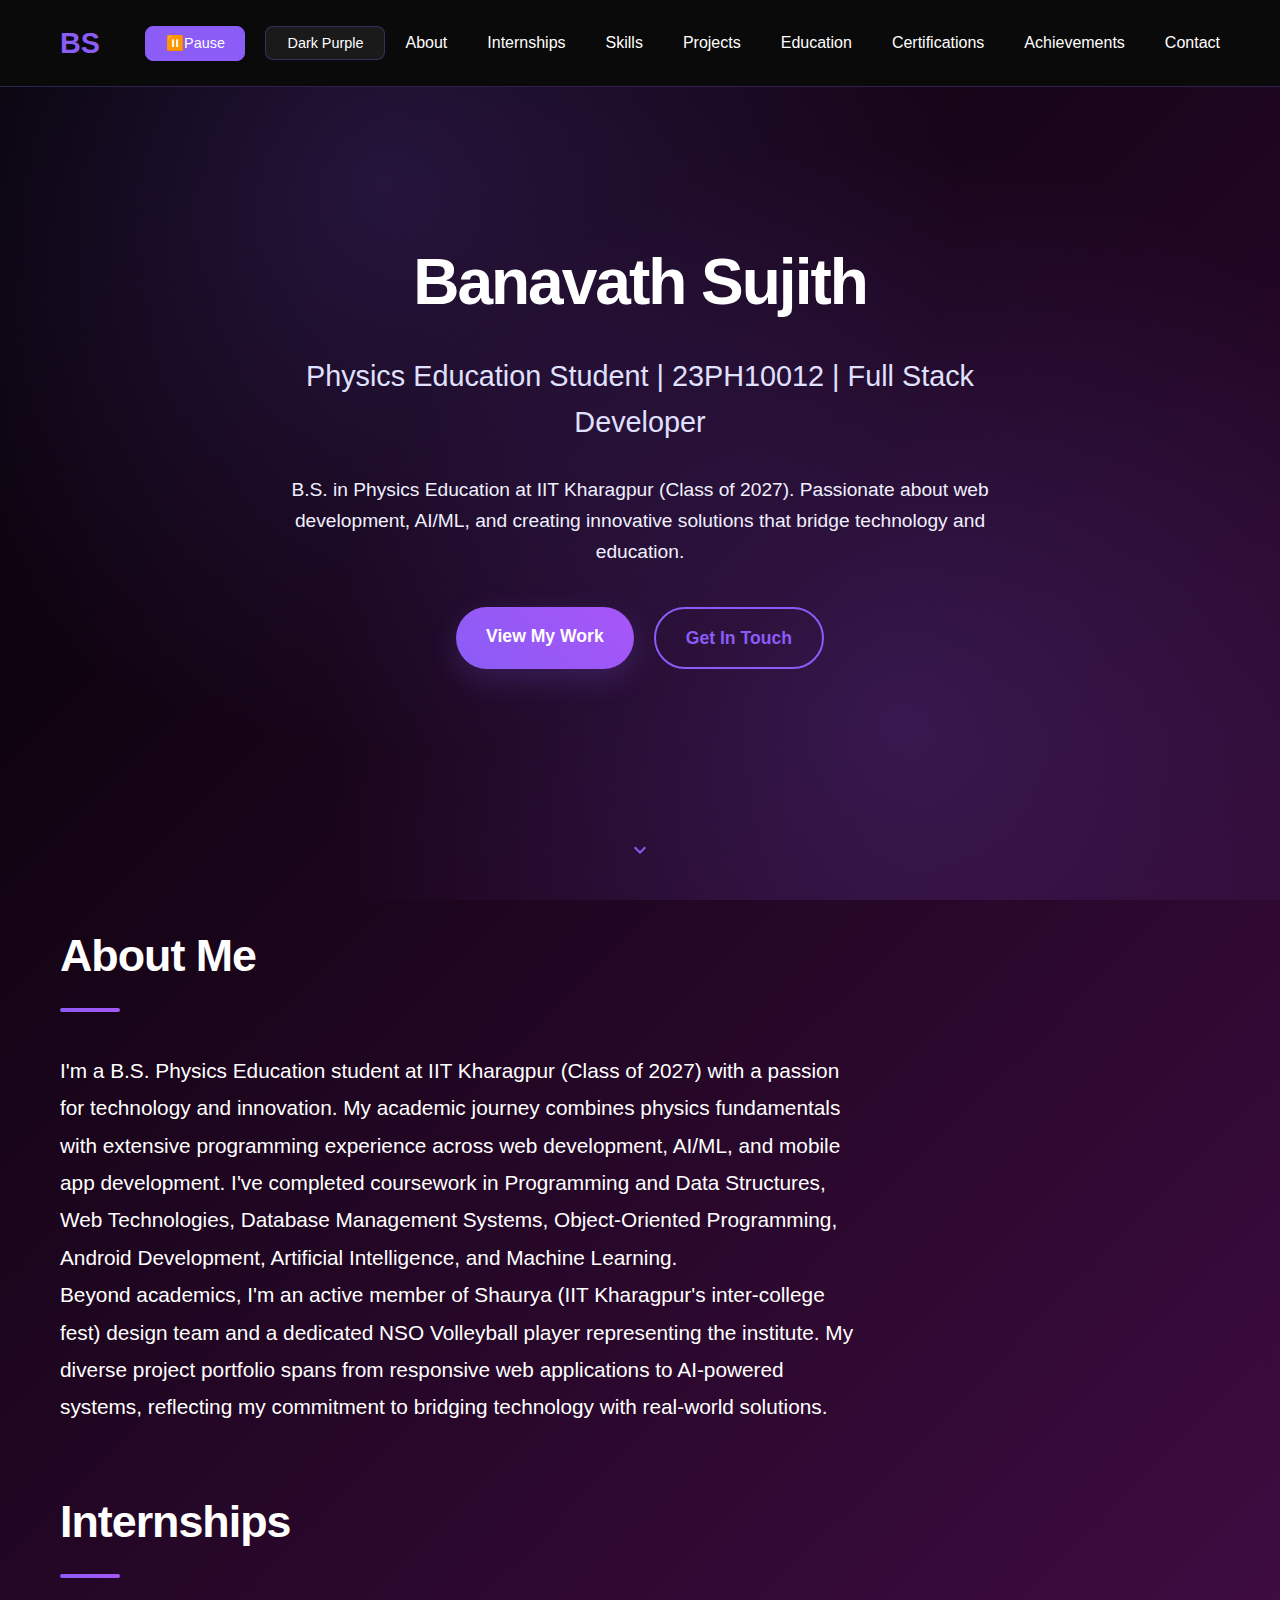
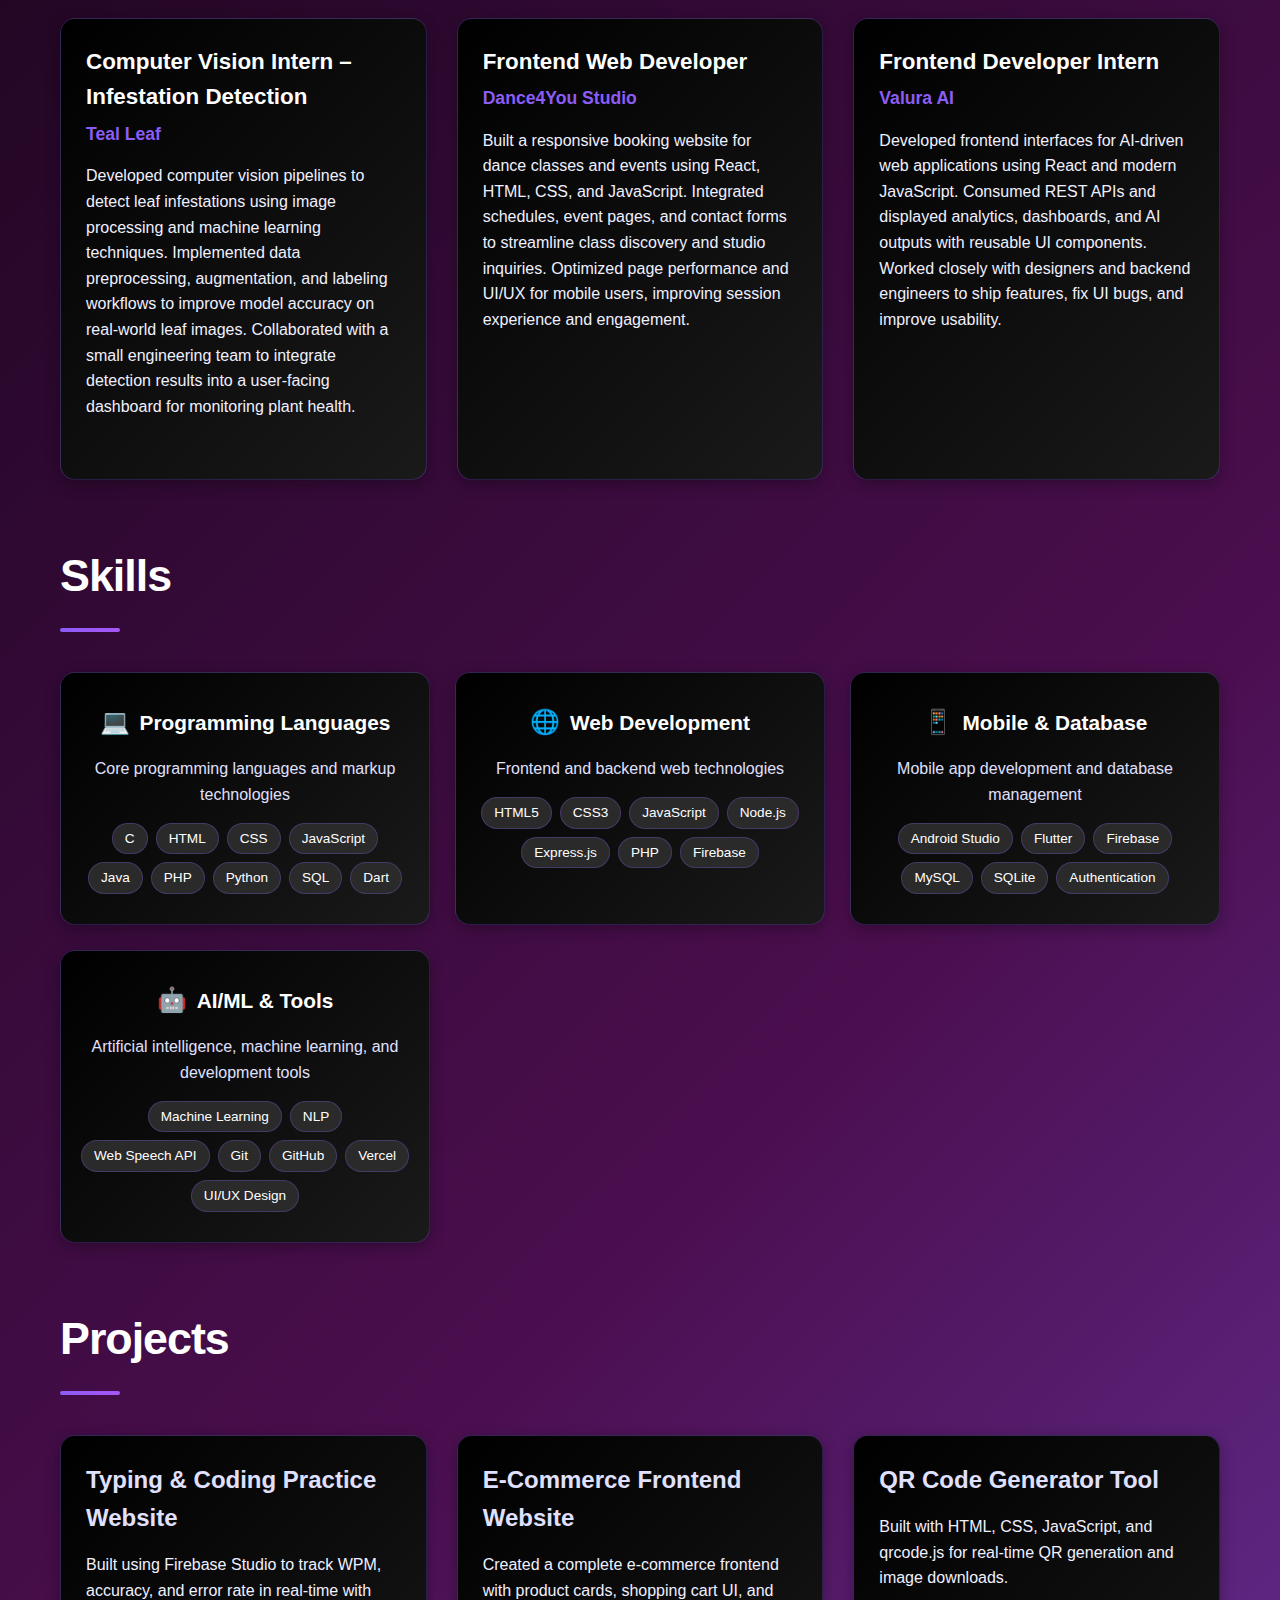
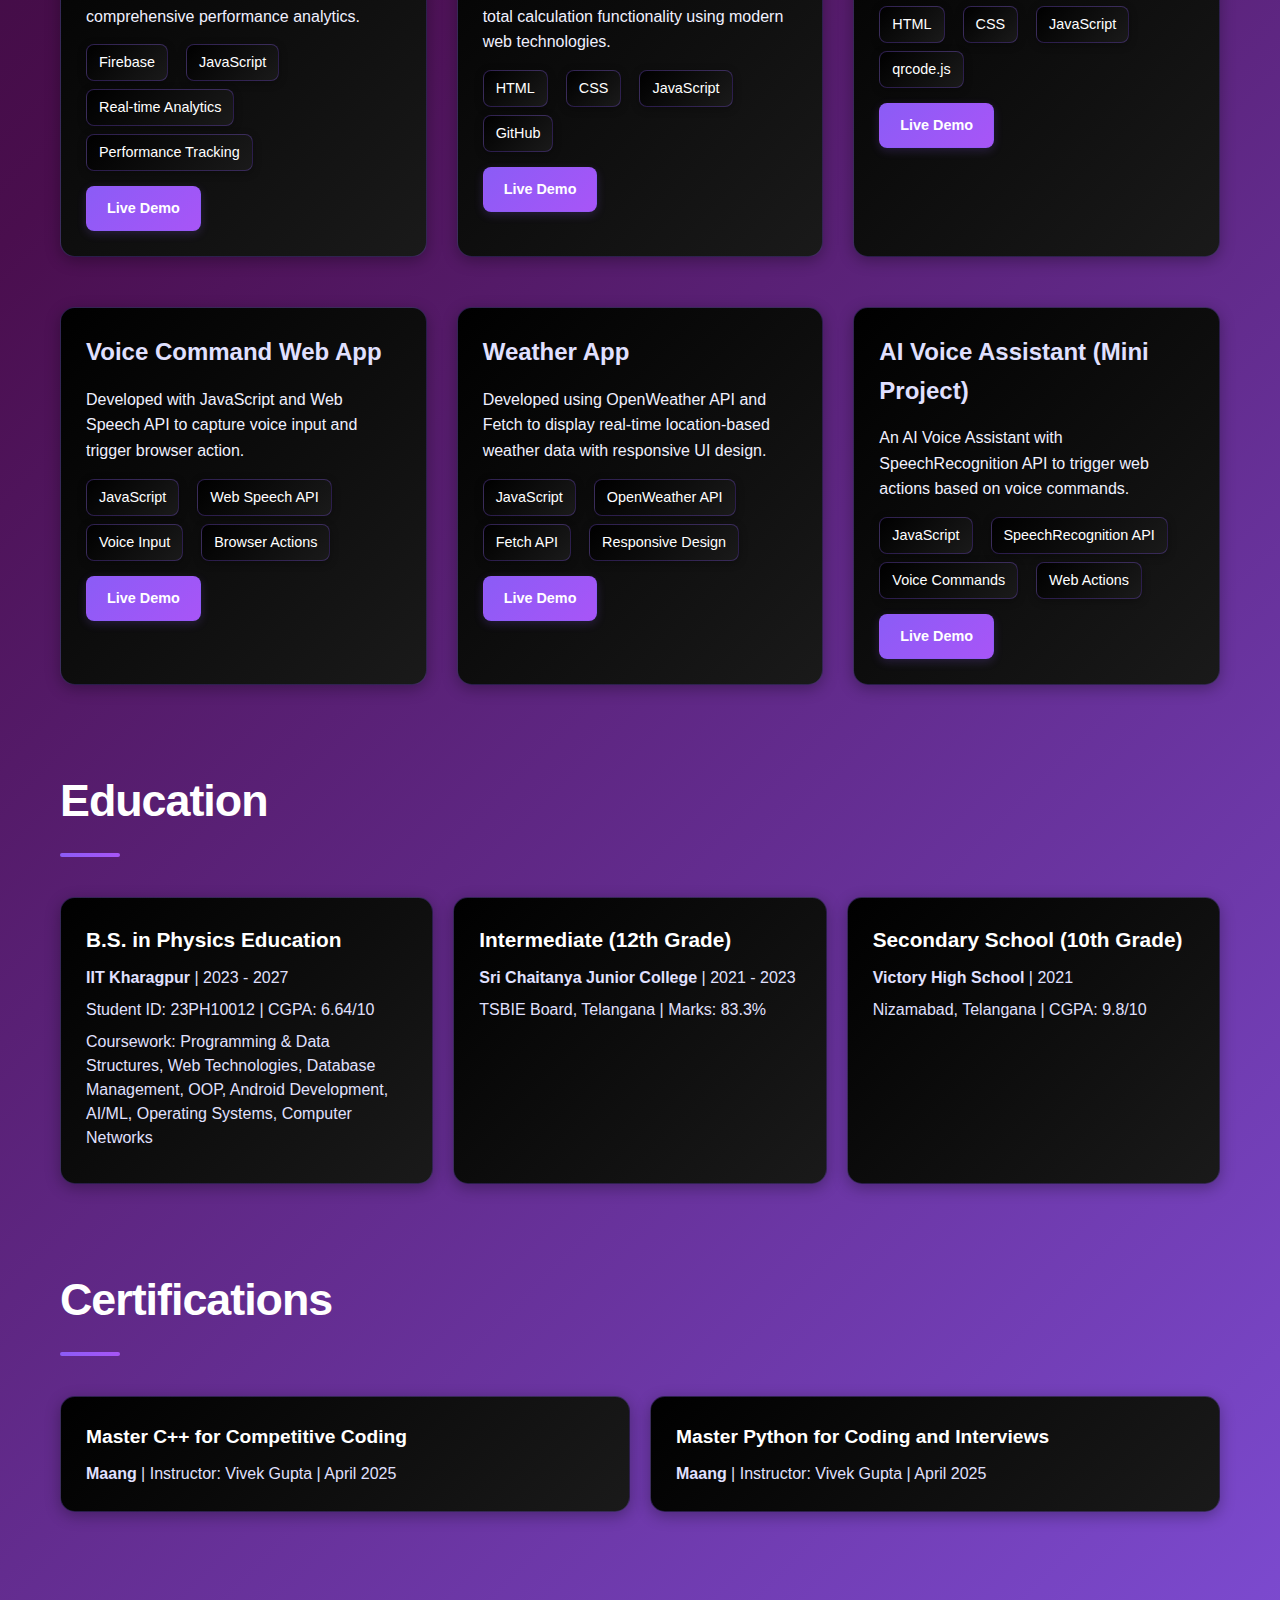
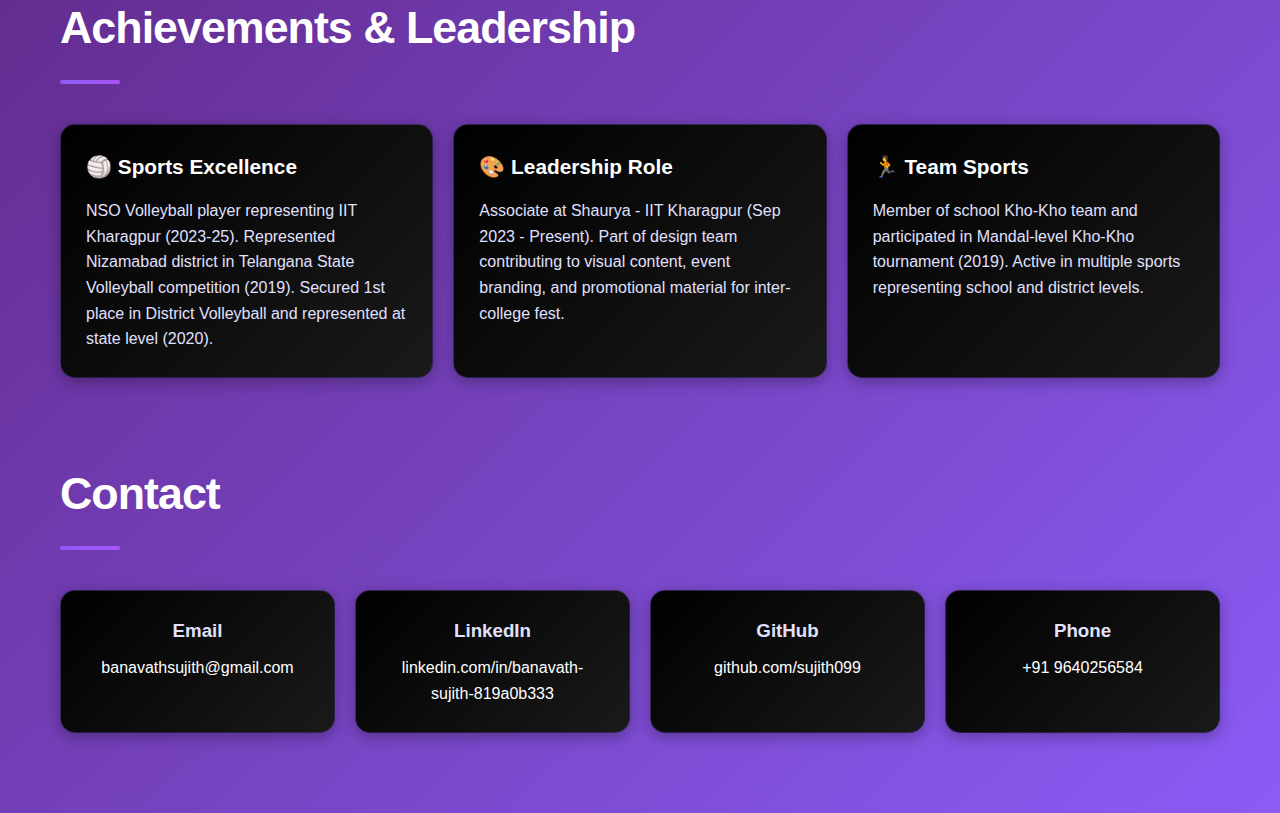
<file: Personal-Portfolio--main/Personal-Portfolio--main/index.html>
<!DOCTYPE html>
<html lang="en" data-theme="dark-purple">
<head>
    <meta charset="UTF-8">
    <meta name="viewport" content="width=device-width, initial-scale=1.0">
    <title>Banavath Sujith | Portfolio</title>
    <link rel="stylesheet" href="style.css">
</head>
<body>
    <!-- Header Bar -->
    <header class="header-bar" role="banner">
        <div class="container">
            <a href="javascript:void(0)" class="logo" aria-label="Portfolio Home">BS</a>
            <div class="header-controls">
                <button class="auto-cycle-toggle" id="autoCycleToggle" aria-label="Toggle automatic theme cycling">
                    <span class="emoji">⏸️</span> Pause
                </button>
                <div class="theme-selector">
                    <button class="theme-toggle" aria-label="Change theme" aria-expanded="false">
                        <svg width="20" height="20" viewBox="0 0 24 24" fill="currentColor">
                            <path d="M12 2.25a.75.75 0 01.75.75v2.25a.75.75 0 01-1.5 0V3a.75.75 0 01.75-.75zM7.5 12a4.5 4.5 0 119 0 4.5 4.5 0 01-9 0zM18.894 6.166a.75.75 0 00-1.06-1.06l-1.591 1.59a.75.75 0 101.06 1.061l1.591-1.59zM21.75 12a.75.75 0 01-.75.75h-2.25a.75.75 0 010-1.5H21a.75.75 0 01.75.75zM17.834 18.894a.75.75 0 001.06-1.06l-1.59-1.591a.75.75 0 10-1.061 1.06l1.59 1.591zM12 18a.75.75 0 01.75.75V21a.75.75 0 01-1.5 0v-2.25A.75.75 0 0112 18zM7.758 17.303a.75.75 0 00-1.061-1.06l-1.591 1.59a.75.75 0 001.06 1.061l1.591-1.59zM6 12a.75.75 0 01-.75.75H3a.75.75 0 010-1.5h2.25A.75.75 0 016 12zM6.697 7.757a.75.75 0 001.06-1.06l-1.59-1.591a.75.75 0 00-1.061 1.06l1.59 1.591z"/>
                        </svg>
                    </button>
                    <div class="theme-dropdown">
                        <div class="theme-option" data-theme="dark">
                            <div class="theme-preview">
                                <div class="theme-color" style="background: #0a0a0a;"></div>
                                <div class="theme-color" style="background: #8b5cf6;"></div>
                                <div class="theme-color" style="background: #1a1a1a;"></div>
                            </div>
                            <span>Dark Purple</span>
                        </div>
                        <div class="theme-option" data-theme="light">
                            <div class="theme-preview">
                                <div class="theme-color" style="background: #ffffff;"></div>
                                <div class="theme-color" style="background: #6366f1;"></div>
                                <div class="theme-color" style="background: #f8fafc;"></div>
                            </div>
                            <span>Light Blue</span>
                        </div>
                        <div class="theme-option" data-theme="ocean">
                            <div class="theme-preview">
                                <div class="theme-color" style="background: #0f172a;"></div>
                                <div class="theme-color" style="background: #0ea5e9;"></div>
                                <div class="theme-color" style="background: #1e293b;"></div>
                            </div>
                            <span>Ocean Blue</span>
                        </div>
                        <div class="theme-option" data-theme="forest">
                            <div class="theme-preview">
                                <div class="theme-color" style="background: #0f1419;"></div>
                                <div class="theme-color" style="background: #10b981;"></div>
                                <div class="theme-color" style="background: #1f2937;"></div>
                            </div>
                            <span>Forest Green</span>
                        </div>
                        <div class="theme-option" data-theme="sunset">
                            <div class="theme-preview">
                                <div class="theme-color" style="background: #1a1a1a;"></div>
                                <div class="theme-color" style="background: #f59e0b;"></div>
                                <div class="theme-color" style="background: #292524;"></div>
                            </div>
                            <span>Sunset Orange</span>
                        </div>
                    </div>
                </div>
                <nav role="navigation" aria-label="Main navigation">
                    <button class="menu-toggle" aria-label="Toggle navigation menu" aria-expanded="false">
                        ☰
                    </button>
                    <ul class="nav-menu">
                        <li><a href="#about" aria-label="About section">About</a></li>
                        <li><a href="#internships" aria-label="Internships section">Internships</a></li>
                        <li><a href="#skills" aria-label="Skills section">Skills</a></li>
                        <li><a href="#projects" aria-label="Projects section">Projects</a></li>
                        <li><a href="#education" aria-label="Education section">Education</a></li>
                        <li><a href="#certifications" aria-label="Certifications section">Certifications</a></li>
                        <li><a href="#achievements" aria-label="Achievements section">Achievements</a></li>
                        <li><a href="#contact" aria-label="Contact section">Contact</a></li>
                    </ul>
                </nav>
            </div>
        </div>
    </header>

    <div class="main-content">
        <!-- Hero Section -->
        <section class="hero">
            <div class="hero-background"></div>
            <div class="hero-content">

                <h1>Banavath Sujith</h1>
                <p class="tagline">Physics Education Student | 23PH10012 | Full Stack Developer</p>
                <p class="description">
                    B.S. in Physics Education at IIT Kharagpur (Class of 2027). Passionate about web development, 
                    AI/ML, and creating innovative solutions that bridge technology and education.
                </p>
                <div class="cta-buttons">
                    <a href="#projects" class="cta-button cta-primary">View My Work</a>
                    <a href="#contact" class="cta-button cta-secondary">Get In Touch</a>
                </div>
            </div>
            <div class="scroll-indicator">
                <svg width="24" height="24" viewBox="0 0 24 24" fill="currentColor">
                    <path d="M7.41 8.59L12 13.17l4.59-4.58L18 10l-6 6-6-6 1.41-1.41z"/>
                </svg>
            </div>
        </section>

    </div>

    <div class="container content-sections">
        <!-- About Me Section -->
        <section class="section about" id="about">
            <h2>About Me</h2>
            <p>
                I'm a B.S. Physics Education student at IIT Kharagpur (Class of 2027) with a passion for technology and innovation. 
                My academic journey combines physics fundamentals with extensive programming experience across web development, 
                AI/ML, and mobile app development. I've completed coursework in Programming and Data Structures, Web Technologies, 
                Database Management Systems, Object-Oriented Programming, Android Development, Artificial Intelligence, and Machine Learning.
            </p>
            <p>
                Beyond academics, I'm an active member of Shaurya (IIT Kharagpur's inter-college fest) design team and a dedicated 
                NSO Volleyball player representing the institute. My diverse project portfolio spans from responsive web applications 
                to AI-powered systems, reflecting my commitment to bridging technology with real-world solutions.
            </p>
        </section>

        <!-- Internships Section -->
        <section class="section internships" id="internships">
            <h2>Internships</h2>
            <div class="internships-grid">
                <div class="internship-card">
                    <h3>Computer Vision Intern – Infestation Detection</h3>
                    <span class="org">Teal Leaf</span>
                    <p>
                        Developed computer vision pipelines to detect leaf infestations using image processing and machine learning techniques. 
                        Implemented data preprocessing, augmentation, and labeling workflows to improve model accuracy on real-world leaf images. 
                        Collaborated with a small engineering team to integrate detection results into a user-facing dashboard for monitoring plant health.
                    </p>
                </div>
                <div class="internship-card">
                    <h3>Frontend Web Developer</h3>
                    <span class="org">Dance4You Studio</span>
                    <p>
                        Built a responsive booking website for dance classes and events using React, HTML, CSS, and JavaScript. 
                        Integrated schedules, event pages, and contact forms to streamline class discovery and studio inquiries. 
                        Optimized page performance and UI/UX for mobile users, improving session experience and engagement.
                    </p>
                </div>
                <div class="internship-card">
                    <h3>Frontend Developer Intern</h3>
                    <span class="org">Valura AI</span>
                    <p>
                        Developed frontend interfaces for AI-driven web applications using React and modern JavaScript. 
                        Consumed REST APIs and displayed analytics, dashboards, and AI outputs with reusable UI components. 
                        Worked closely with designers and backend engineers to ship features, fix UI bugs, and improve usability.
                    </p>
                </div>
            </div>
        </section>

        <!-- Skills Section -->
        <section class="section skills" id="skills">
            <h2>Skills</h2>
            <div class="skills-grid">
                <div class="skill-item">
                    <h3><span class="skill-icon">💻</span>Programming Languages</h3>
                    <p>Core programming languages and markup technologies</p>
                    <div class="skill-tags">
                        <span class="skill-tag">C</span>
                        <span class="skill-tag">HTML</span>
                        <span class="skill-tag">CSS</span>
                        <span class="skill-tag">JavaScript</span>
                        <span class="skill-tag">Java</span>
                        <span class="skill-tag">PHP</span>
                        <span class="skill-tag">Python</span>
                        <span class="skill-tag">SQL</span>
                        <span class="skill-tag">Dart</span>
                    </div>
                </div>
                <div class="skill-item">
                    <h3><span class="skill-icon">🌐</span>Web Development</h3>
                    <p>Frontend and backend web technologies</p>
                    <div class="skill-tags">
                        <span class="skill-tag">HTML5</span>
                        <span class="skill-tag">CSS3</span>
                        <span class="skill-tag">JavaScript</span>
                        <span class="skill-tag">Node.js</span>
                        <span class="skill-tag">Express.js</span>
                        <span class="skill-tag">PHP</span>
                        <span class="skill-tag">Firebase</span>
                    </div>
                </div>
                <div class="skill-item">
                    <h3><span class="skill-icon">📱</span>Mobile & Database</h3>
                    <p>Mobile app development and database management</p>
                    <div class="skill-tags">
                        <span class="skill-tag">Android Studio</span>
                        <span class="skill-tag">Flutter</span>
                        <span class="skill-tag">Firebase</span>
                        <span class="skill-tag">MySQL</span>
                        <span class="skill-tag">SQLite</span>
                        <span class="skill-tag">Authentication</span>
                    </div>
                </div>
                <div class="skill-item">
                    <h3><span class="skill-icon">🤖</span>AI/ML & Tools</h3>
                    <p>Artificial intelligence, machine learning, and development tools</p>
                    <div class="skill-tags">
                        <span class="skill-tag">Machine Learning</span>
                        <span class="skill-tag">NLP</span>
                        <span class="skill-tag">Web Speech API</span>
                        <span class="skill-tag">Git</span>
                        <span class="skill-tag">GitHub</span>
                        <span class="skill-tag">Vercel</span>
                        <span class="skill-tag">UI/UX Design</span>
                    </div>
                </div>
            </div>
        </section>

        <!-- Projects Section -->
        <section class="section projects" id="projects">
            <h2>Projects</h2>
            <div class="projects-grid">
                <div class="project-card">
                    <h3>Typing & Coding Practice Website</h3>
                    <p>Built using Firebase Studio to track WPM, accuracy, and error rate in real-time with comprehensive performance analytics.</p>
                    <div class="project-tech">
                        <span class="tech-tag">Firebase</span>
                        <span class="tech-tag">JavaScript</span>
                        <span class="tech-tag">Real-time Analytics</span>
                        <span class="tech-tag">Performance Tracking</span>
                    </div>
                    <a href="https://typing-practice-pro-pwma.vercel.app" class="demo-button" target="_blank">Live Demo</a>
                </div>
                <div class="project-card">
                    <h3>E-Commerce Frontend Website</h3>
                    <p>Created a complete e-commerce frontend with product cards, shopping cart UI, and total calculation functionality using modern web technologies.</p>
                    <div class="project-tech">
                        <span class="tech-tag">HTML</span>
                        <span class="tech-tag">CSS</span>
                        <span class="tech-tag">JavaScript</span>
                        <span class="tech-tag">GitHub</span>
                    </div>
                    <a href="https://sujith099.github.io/E-commerce-Frontend-Website" class="demo-button" target="_blank">Live Demo</a>
                </div>
                <div class="project-card">
                    <h3>QR Code Generator Tool</h3>
                    <p>Built with HTML, CSS, JavaScript, and qrcode.js for real-time QR generation and image downloads.</p>
                    <div class="project-tech">
                        <span class="tech-tag">HTML</span>
                        <span class="tech-tag">CSS</span>
                        <span class="tech-tag">JavaScript</span>
                        <span class="tech-tag">qrcode.js</span>
                    </div>
                    <a href="https://sujith099.github.io/QR-code-2" class="demo-button" target="_blank">Live Demo</a>
                </div>
                <div class="project-card">
                    <h3>Voice Command Web App</h3>
                    <p>Developed with JavaScript and Web Speech API to capture voice input and trigger browser action.</p>
                    <div class="project-tech">
                        <span class="tech-tag">JavaScript</span>
                        <span class="tech-tag">Web Speech API</span>
                        <span class="tech-tag">Voice Input</span>
                        <span class="tech-tag">Browser Actions</span>
                    </div>
                    <a href="https://sujith099.github.io/Voice-Command-Web-App" class="demo-button" target="_blank">Live Demo</a>
                </div>
                <div class="project-card">
                    <h3>Weather App</h3>
                    <p>Developed using OpenWeather API and Fetch to display real-time location-based weather data with responsive UI design.</p>
                    <div class="project-tech">
                        <span class="tech-tag">JavaScript</span>
                        <span class="tech-tag">OpenWeather API</span>
                        <span class="tech-tag">Fetch API</span>
                        <span class="tech-tag">Responsive Design</span>
                    </div>
                    <a href="https://sujith099.github.io/Weather-App" class="demo-button" target="_blank">Live Demo</a>
                </div>
                <div class="project-card">
                    <h3>AI Voice Assistant (Mini Project)</h3>
                    <p>An AI Voice Assistant with SpeechRecognition API to trigger web actions based on voice commands.</p>
                    <div class="project-tech">
                        <span class="tech-tag">JavaScript</span>
                        <span class="tech-tag">SpeechRecognition API</span>
                        <span class="tech-tag">Voice Commands</span>
                        <span class="tech-tag">Web Actions</span>
                    </div>
                    <a href="https://sujith099.github.io/Marina---AI-Voice-Assistant" class="demo-button" target="_blank">Live Demo</a>
                </div>
            </div>
        </section>

        <!-- Education Section -->
        <section class="section education" id="education">
            <h2>Education</h2>
            <div class="education-grid">
                <div class="education-item">
                    <h3>B.S. in Physics Education</h3>
                    <p><strong>IIT Kharagpur</strong> | 2023 - 2027</p>
                    <p>Student ID: 23PH10012 | CGPA: 6.64/10</p>
                    <p>Coursework: Programming & Data Structures, Web Technologies, Database Management, OOP, Android Development, AI/ML, Operating Systems, Computer Networks</p>
                </div>
                <div class="education-item">
                    <h3>Intermediate (12th Grade)</h3>
                    <p><strong>Sri Chaitanya Junior College</strong> | 2021 - 2023</p>
                    <p>TSBIE Board, Telangana | Marks: 83.3%</p>
                </div>
                <div class="education-item">
                    <h3>Secondary School (10th Grade)</h3>
                    <p><strong>Victory High School</strong> | 2021</p>
                    <p>Nizamabad, Telangana | CGPA: 9.8/10</p>
                </div>
            </div>
        </section>

        <!-- Certifications Section -->
        <section class="section certifications" id="certifications">
            <h2>Certifications</h2>
            <div class="certifications-grid">
                <div class="cert-item">
                    <h3>Master C++ for Competitive Coding</h3>
                    <p><strong>Maang</strong> | Instructor: Vivek Gupta | April 2025</p>
                </div>
                <div class="cert-item">
                    <h3>Master Python for Coding and Interviews</h3>
                    <p><strong>Maang</strong> | Instructor: Vivek Gupta | April 2025</p>
                </div>
            </div>
        </section>

        <!-- Achievements Section -->
        <section class="section achievements" id="achievements">
            <h2>Achievements & Leadership</h2>
            <div class="achievements-grid">
                <div class="achievement-item">
                    <h3>🏐 Sports Excellence</h3>
                    <p>NSO Volleyball player representing IIT Kharagpur (2023-25). Represented Nizamabad district in Telangana State Volleyball competition (2019). Secured 1st place in District Volleyball and represented at state level (2020).</p>
                </div>
                <div class="achievement-item">
                    <h3>🎨 Leadership Role</h3>
                    <p>Associate at Shaurya - IIT Kharagpur (Sep 2023 - Present). Part of design team contributing to visual content, event branding, and promotional material for inter-college fest.</p>
                </div>
                <div class="achievement-item">
                    <h3>🏃 Team Sports</h3>
                    <p>Member of school Kho-Kho team and participated in Mandal-level Kho-Kho tournament (2019). Active in multiple sports representing school and district levels.</p>
                </div>
            </div>
        </section>

        <!-- Contact Section -->
        <section class="section contact" id="contact">
            <h2>Contact</h2>
            <div class="contact-info">
                <div class="contact-item">
                    <h3>Email</h3>
                    <a href="mailto:banavathsujith@gmail.com">banavathsujith@gmail.com</a>
                </div>
                <div class="contact-item">
                    <h3>LinkedIn</h3>
                    <a href="https://linkedin.com/in/banavath-sujith-819a0b333" target="_blank">linkedin.com/in/banavath-sujith-819a0b333</a>
                </div>
                <div class="contact-item">
                    <h3>GitHub</h3>
                    <a href="https://github.com/sujith099?tab=repositories" target="_blank">github.com/sujith099</a>
                </div>
                <div class="contact-item">
                    <h3>Phone</h3>
                    <a href="tel:+919640256584">+91 9640256584</a>
                </div>
            </div>
        </section>
    </div>

    <script src="script.js"></script>

</body>
</html>
</file>
<file: Personal-Portfolio--main/Personal-Portfolio--main/style.css>
:root,
[data-theme="dark-purple"] {
    /* Dark Purple Theme (Default) */
    --primary-bg: #0a0a0a;
    --secondary-bg: #1a1a1a;
    --accent-bg: #2a2a2a;
    --primary-color: #8b5cf6;
    --secondary-color: #a855f7;
    --text-primary: #ffffff;
    --text-secondary: #e0e0ff;
    --text-muted: #f0f0ff;
    --border-color: rgba(139, 92, 246, 0.3);
    --border-hover: rgba(139, 92, 246, 0.6);
    --shadow-color: rgba(139, 92, 246, 0.2);
    --gradient-start: #8b5cf6;
    --gradient-end: #a855f7;
    --card-bg: linear-gradient(135deg, #000000 0%, #1a1a1a 100%);
    --hero-bg: linear-gradient(135deg, #000000 0%, #4a0e4e 50%, #8b5cf6 100%);
}

/* Smooth transitions for theme changes */
* {
    transition: background-color 0.8s ease-in-out, color 0.8s ease-in-out, border-color 0.8s ease-in-out, box-shadow 0.8s ease-in-out !important;
}

/* Preserve specific transitions for interactive elements */
.btn, .theme-toggle, .auto-cycle-toggle, .nav-link {
    transition: all 0.3s ease, background-color 0.8s ease-in-out, color 0.8s ease-in-out !important;
}

[data-theme="light"] {
    --primary-bg: #ffffff;
    --secondary-bg: #f8fafc;
    --accent-bg: #e2e8f0;
    --primary-color: #6366f1;
    --secondary-color: #4f46e5;
    --text-primary: #1e293b;
    --text-secondary: #334155;
    --text-muted: #475569;
    --border-color: rgba(99, 102, 241, 0.3);
    --border-hover: rgba(99, 102, 241, 0.6);
    --shadow-color: rgba(99, 102, 241, 0.2);
    --gradient-start: #6366f1;
    --gradient-end: #4f46e5;
    --card-bg: linear-gradient(135deg, #ffffff 0%, #f8fafc 100%);
    --hero-bg: linear-gradient(135deg, #ffffff 0%, #f8fafc 50%, #ffffff 100%);
}

[data-theme="ocean"] {
    --primary-bg: #0f172a;
    --secondary-bg: #1e293b;
    --accent-bg: #334155;
    --primary-color: #0ea5e9;
    --secondary-color: #0284c7;
    --text-primary: #f1f5f9;
    --text-secondary: #cbd5e1;
    --text-muted: #94a3b8;
    --border-color: rgba(14, 165, 233, 0.3);
    --border-hover: rgba(14, 165, 233, 0.6);
    --shadow-color: rgba(14, 165, 233, 0.2);
    --gradient-start: #0ea5e9;
    --gradient-end: #0284c7;
    --card-bg: linear-gradient(135deg, #0f172a 0%, #1e293b 100%);
    --hero-bg: linear-gradient(135deg, #0f172a 0%, #1e293b 50%, #0f172a 100%);
}

[data-theme="forest"] {
    --primary-bg: #0f1419;
    --secondary-bg: #1f2937;
    --accent-bg: #374151;
    --primary-color: #10b981;
    --secondary-color: #059669;
    --text-primary: #f9fafb;
    --text-secondary: #d1fae5;
    --text-muted: #a7f3d0;
    --border-color: rgba(16, 185, 129, 0.3);
    --border-hover: rgba(16, 185, 129, 0.6);
    --shadow-color: rgba(16, 185, 129, 0.2);
    --gradient-start: #10b981;
    --gradient-end: #059669;
    --card-bg: linear-gradient(135deg, #0f1419 0%, #1f2937 100%);
    --hero-bg: linear-gradient(135deg, #0f1419 0%, #1f2937 50%, #0f1419 100%);
}

[data-theme="sunset"] {
    --primary-bg: #1a1a1a;
    --secondary-bg: #292524;
    --accent-bg: #44403c;
    --primary-color: #f59e0b;
    --secondary-color: #d97706;
    --text-primary: #fef3c7;
    --text-secondary: #fde68a;
    --text-muted: #fcd34d;
    --border-color: rgba(245, 158, 11, 0.3);
    --border-hover: rgba(245, 158, 11, 0.6);
    --shadow-color: rgba(245, 158, 11, 0.2);
    --gradient-start: #f59e0b;
    --gradient-end: #d97706;
    --card-bg: linear-gradient(135deg, #1a1a1a 0%, #292524 100%);
    --hero-bg: linear-gradient(135deg, #1a1a1a 0%, #292524 50%, #1a1a1a 100%);
}

* {
    margin: 0;
    padding: 0;
    box-sizing: border-box;
}

@import url('https://fonts.googleapis.com/css2?family=Inter:wght@300;400;500;600;700;800&display=swap');

body {
    font-family: 'Inter', -apple-system, BlinkMacSystemFont, 'Segoe UI', sans-serif;
    line-height: 1.6;
    color: var(--text-primary);
    background: var(--hero-bg);
    min-height: 100vh;
    font-weight: 400;
    transition: background 0.3s ease, color 0.3s ease;
}

/* Theme Selector Styles */
.header-controls {
    display: flex;
    align-items: center;
    gap: 20px;
}

.theme-selector {
    position: relative;
}

.auto-cycle-toggle {
    background: var(--secondary-bg);
    border: 1px solid var(--border-color);
    border-radius: 8px;
    padding: 8px 12px;
    color: var(--text-primary);
    cursor: pointer;
    transition: all 0.3s cubic-bezier(0.4, 0, 0.2, 1);
    display: flex;
    align-items: center;
    justify-content: center;
    font-size: 0.9rem;
    font-weight: 500;
    min-width: 100px;
    position: relative;
    overflow: hidden;
    transform: translateY(0);
    box-shadow: 0 2px 4px rgba(0, 0, 0, 0.1);
}

.auto-cycle-toggle::before {
    content: '';
    position: absolute;
    top: 0;
    left: -100%;
    width: 100%;
    height: 100%;
    background: linear-gradient(90deg, transparent, rgba(255, 255, 255, 0.1), transparent);
    transition: left 0.6s ease;
}

.auto-cycle-toggle:hover {
    background: var(--accent-bg);
    border-color: var(--border-hover);
    transform: translateY(-2px);
    box-shadow: 0 4px 12px rgba(0, 0, 0, 0.15);
}

.auto-cycle-toggle:hover::before {
    left: 100%;
}

.auto-cycle-toggle:active {
    transform: translateY(0);
    transition: transform 0.1s ease;
}

.auto-cycle-toggle.active {
    background: var(--primary-color);
    border-color: var(--primary-color);
    color: white;
    animation: pulse 2s infinite;
}

.auto-cycle-toggle.active::before {
    background: linear-gradient(90deg, transparent, rgba(255, 255, 255, 0.2), transparent);
}

@keyframes pulse {
    0%, 100% {
        box-shadow: 0 2px 4px rgba(0, 0, 0, 0.1), 0 0 0 0 var(--primary-color);
    }
    50% {
        box-shadow: 0 4px 12px rgba(0, 0, 0, 0.15), 0 0 0 4px rgba(139, 92, 246, 0.3);
    }
}

.auto-cycle-toggle .emoji {
    display: inline-block;
    transition: transform 0.3s ease;
}

.auto-cycle-toggle:hover .emoji {
    transform: scale(1.1) rotate(5deg);
}

.auto-cycle-toggle.active .emoji {
    animation: bounce 1s ease-in-out infinite alternate;
}

@keyframes bounce {
    from {
        transform: scale(1);
    }
    to {
        transform: scale(1.05);
    }
}

.theme-toggle {
    background: var(--secondary-bg);
    border: 1px solid var(--border-color);
    border-radius: 8px;
    padding: 8px 12px;
    color: var(--text-primary);
    cursor: pointer;
    transition: all 0.3s ease;
    display: flex;
    align-items: center;
    justify-content: center;
    font-size: 0.9rem;
    font-weight: 500;
    min-width: 120px;
}

.theme-toggle:hover {
    background: var(--accent-bg);
    border-color: var(--border-hover);
}

.theme-dropdown {
    position: absolute;
    top: 100%;
    right: 0;
    background: var(--secondary-bg);
    border: 1px solid var(--border-color);
    border-radius: 12px;
    padding: 8px;
    min-width: 200px;
    box-shadow: 0 10px 30px rgba(0, 0, 0, 0.3);
    backdrop-filter: blur(20px);
    z-index: 1001;
    opacity: 0;
    visibility: hidden;
    transform: translateY(-10px);
    transition: all 0.3s ease;
}

.theme-dropdown.show {
    opacity: 1;
    visibility: visible;
    transform: translateY(0);
}

.theme-option {
    display: flex;
    align-items: center;
    gap: 12px;
    padding: 12px;
    border-radius: 8px;
    cursor: pointer;
    transition: all 0.3s ease;
}

.theme-option:hover {
    background: var(--accent-bg);
}

.theme-preview {
    display: flex;
    gap: 4px;
}

.theme-color {
    width: 12px;
    height: 12px;
    border-radius: 50%;
    border: 1px solid rgba(255, 255, 255, 0.2);
}

.theme-option span {
    color: var(--text-primary);
    font-size: 0.9rem;
    font-weight: 500;
}

/* Header Bar Styles */
.header-bar {
    position: fixed;
    top: 0;
    left: 0;
    right: 0;
    background: var(--primary-bg);
    backdrop-filter: blur(20px);
    padding: 20px 0;
    z-index: 1000;
    border-bottom: 1px solid var(--border-color);
    transition: all 0.3s ease;
}

.header-bar.scrolled {
    padding: 15px 0;
    background: var(--secondary-bg);
}

.header-bar .container {
    display: flex;
    justify-content: space-between;
    align-items: center;
    max-width: 1200px;
    margin: 0 auto;
    padding: 0 20px;
}

.logo {
    font-size: 1.8rem;
    font-weight: 800;
    color: var(--primary-color);
    text-decoration: none;
    transition: all 0.3s ease;
}

.logo:hover {
    color: var(--secondary-color);
    transform: scale(1.05);
}

.nav-menu {
    display: flex;
    list-style: none;
    gap: 40px;
    margin: 0;
    padding: 0;
}

.nav-menu a {
    color: var(--text-primary);
    text-decoration: none;
    transition: all 0.3s ease;
    font-weight: 500;
    font-size: 1rem;
    position: relative;
    padding: 8px 0;
}

.nav-menu a::after {
    content: '';
    position: absolute;
    bottom: 0;
    left: 0;
    width: 0;
    height: 2px;
    background: linear-gradient(45deg, var(--gradient-start), var(--gradient-end));
    transition: width 0.3s ease;
}

.nav-menu a:hover::after,
.nav-menu a:focus::after,
.nav-menu a.active::after {
    width: 100%;
}

.nav-menu a:hover,
.nav-menu a:focus {
    color: var(--primary-color);
    outline: none;
}

.nav-menu a.active {
    color: var(--secondary-color);
}

/* Mobile menu toggle */
.menu-toggle {
    display: none;
    background: none;
    border: none;
    color: var(--text-primary);
    font-size: 1.5rem;
    cursor: pointer;
    padding: 5px;
}

/* Adjust main content for fixed header */
.main-content {
    margin-top: 0;
}

.content-sections {
    margin-top: 0;
}

.container {
    max-width: 1200px;
    margin: 0 auto;
    padding: 20px;
}

/* Hero Section Styles */
.hero {
    min-height: 100vh;
    display: flex;
    align-items: center;
    justify-content: center;
    text-align: center;
    position: relative;
    overflow: hidden;
}

/* Pop-up Animation Keyframes */
@keyframes popUp {
    0% {
        opacity: 0;
        transform: scale(0.8) translateY(30px);
    }
    100% {
        opacity: 1;
        transform: scale(1) translateY(0);
    }
}

.hero-content {
    z-index: 2;
    max-width: 800px;
    padding: 0 20px;
}

.hero-background {
    position: absolute;
    top: 0;
    left: 0;
    right: 0;
    bottom: 0;
    background: radial-gradient(circle at 30% 20%, var(--shadow-color) 0%, transparent 50%),
                radial-gradient(circle at 70% 80%, var(--shadow-color) 0%, transparent 50%);
}

.contact-details {
    margin: 0 auto 30px;
    text-align: center;
    max-width: 600px;
}

.contact-details p {
    margin: 10px 0;
    font-size: 1.1rem;
    color: var(--text-secondary);
}

.contact-details a {
    color: var(--primary-color);
    text-decoration: none;
    transition: color 0.3s ease;
}

.contact-details a:hover {
    color: var(--secondary-color);
}

.hero h1 {
    font-size: 4rem;
    margin-bottom: 20px;
    color: var(--text-primary);
    font-weight: 700;
    letter-spacing: -2px;
    animation: popUp 0.8s ease-out 0.2s both;
}

.hero .tagline {
    font-size: 1.8rem;
    color: var(--text-secondary);
    font-weight: 300;
    margin-bottom: 30px;
    animation: popUp 0.8s ease-out 0.4s both;
}

.hero .description {
    font-size: 1.2rem;
    color: var(--text-muted);
    line-height: 1.6;
    margin-bottom: 40px;
    animation: popUp 0.8s ease-out 0.6s both;
}

.cta-buttons {
    display: flex;
    gap: 20px;
    justify-content: center;
    flex-wrap: wrap;
}

.cta-button {
    padding: 15px 30px;
    border: none;
    border-radius: 50px;
    font-size: 1.1rem;
    font-weight: 600;
    text-decoration: none;
    transition: all 0.3s ease;
    cursor: pointer;
    animation: popUp 0.8s ease-out 0.8s both;
}

.cta-primary {
    background: linear-gradient(45deg, var(--gradient-start), var(--gradient-end));
    color: white;
    box-shadow: 0 10px 30px var(--shadow-color);
}

.cta-primary:hover {
    transform: translateY(-3px);
    box-shadow: 0 15px 40px var(--shadow-color);
}

.cta-secondary {
    background: transparent;
    color: var(--primary-color);
    border: 2px solid var(--primary-color);
}

.cta-secondary:hover {
    background: var(--primary-color);
    color: white;
    transform: translateY(-3px);
}

.scroll-indicator {
    position: absolute;
    bottom: 30px;
    left: 50%;
    transform: translateX(-50%);
    color: var(--primary-color);
}



/* Section Styles */
.section {
    margin-bottom: 60px;
}

.section h2 {
    font-size: 2.8rem;
    margin-bottom: 40px;
    color: var(--text-primary);
    font-weight: 700;
    letter-spacing: -1px;
    position: relative;
    padding-bottom: 20px;
}

.section h2::after {
    content: '';
    position: absolute;
    bottom: 0;
    left: 0;
    width: 60px;
    height: 4px;
    background: linear-gradient(45deg, var(--gradient-start), var(--gradient-end));
    border-radius: 2px;
}

/* About Section */
.about p {
    font-size: 1.3rem;
    line-height: 1.8;
    color: #e8e8ff;
    font-weight: 300;
    max-width: 800px;
}

/* Internships Section */
.internships-grid {
    display: grid;
    grid-template-columns: repeat(auto-fit, minmax(300px, 1fr));
    gap: 30px;
    margin-top: 20px;
}

.internship-card {
    margin-bottom: 20px;
    background: var(--card-bg);
    border: 1px solid var(--border-color);
    border-radius: 15px;
    padding: 25px;
    transition: all 0.3s ease;
    box-shadow: 0 4px 15px rgba(0, 0, 0, 0.3);
    display: flex;
    flex-direction: column;
    height: 100%;
}

.internship-card:hover {
    border-color: var(--border-hover);
    box-shadow: 0 8px 25px var(--shadow-color);
    transform: translateY(-2px);
}

.internship-card h3 {
    color: var(--text-primary);
    margin-bottom: 5px;
    font-size: 1.4rem;
    font-weight: 700;
}

.internship-card .org {
    color: var(--primary-color);
    font-weight: 600;
    margin-bottom: 15px;
    font-size: 1.1rem;
    display: inline-block;
}

.internship-card p {
    color: var(--text-muted);
    margin-bottom: 15px;
    line-height: 1.6;
    flex-grow: 1;
}

/* Skills Section */
.skills-grid {
    display: grid;
    grid-template-columns: repeat(auto-fit, minmax(280px, 1fr));
    gap: 25px;
    margin-top: 30px;
}

.skill-item {
    text-align: center;
    background: var(--card-bg);
    border: 1px solid var(--border-color);
    border-radius: 15px;
    padding: 30px 20px;
    transition: all 0.3s ease;
    position: relative;
    overflow: hidden;
    box-shadow: 0 4px 15px rgba(0, 0, 0, 0.3);
}

.skill-item:hover {
    border-color: var(--border-hover);
    box-shadow: 0 8px 25px var(--shadow-color);
    transform: translateY(-2px);
}

.skill-item h3 {
    color: var(--text-primary);
    margin-bottom: 15px;
    font-size: 1.3rem;
    font-weight: 600;
    display: flex;
    align-items: center;
    justify-content: center;
    gap: 10px;
}

.skill-icon {
    font-size: 1.5rem;
    color: var(--primary-color);
}

.skill-item p {
    color: var(--text-secondary);
    line-height: 1.6;
    font-weight: 400;
}

.skill-tags {
    display: flex;
    flex-wrap: wrap;
    gap: 8px;
    justify-content: center;
    margin-top: 15px;
}

.skill-tag {
    background: var(--accent-bg);
    color: var(--text-primary);
    padding: 4px 12px;
    border-radius: 20px;
    font-size: 0.85rem;
    border: 1px solid var(--border-color);
    transition: all 0.3s ease;
}

.skill-tag:hover {
    background: var(--border-hover);
}

/* Projects Section */
.projects-grid {
    display: grid;
    grid-template-columns: repeat(auto-fit, minmax(300px, 1fr));
    gap: 30px;
    margin-top: 20px;
}

.project-card {
    margin-bottom: 20px;
    background: var(--card-bg);
    border: 1px solid var(--border-color);
    border-radius: 15px;
    padding: 25px;
    transition: all 0.3s ease;
    box-shadow: 0 4px 15px rgba(0, 0, 0, 0.3);
}

.project-card:hover {
    border-color: var(--border-hover);
    box-shadow: 0 8px 25px var(--shadow-color);
    transform: translateY(-2px);
}

.project-card h3 {
    color: var(--text-secondary);
    margin-bottom: 15px;
    font-size: 1.5rem;
}

.project-card p {
    color: var(--text-muted);
    margin-bottom: 15px;
}

.project-tech {
    display: flex;
    flex-wrap: wrap;
    gap: 8px;
}

.tech-tag {
    font-size: 0.9rem;
    color: var(--text-primary);
    margin-right: 10px;
    background: var(--card-bg);
    border: 1px solid var(--border-color);
    border-radius: 8px;
    padding: 6px 12px;
    display: inline-block;
    transition: all 0.3s ease;
    box-shadow: 0 2px 8px rgba(0, 0, 0, 0.3);
}

.tech-tag:hover {
    border-color: var(--border-hover);
    box-shadow: 0 4px 12px var(--shadow-color);
    transform: translateY(-1px);
}

.demo-button {
    display: inline-block;
    background: linear-gradient(135deg, var(--gradient-start) 0%, var(--gradient-end) 100%);
    color: var(--text-primary);
    text-decoration: none;
    padding: 10px 20px;
    border-radius: 8px;
    font-weight: 600;
    font-size: 0.9rem;
    margin-top: 15px;
    transition: all 0.3s ease;
    border: 1px solid var(--border-color);
    box-shadow: 0 3px 10px var(--shadow-color);
    animation: pulse 2s infinite;
}

.demo-button:hover {
    background: linear-gradient(135deg, var(--gradient-end) 0%, var(--gradient-start) 100%);
    transform: translateY(-2px);
    box-shadow: 0 5px 15px var(--shadow-color);
}

@keyframes pulse {
    0%, 100% { transform: scale(1); }
    50% { transform: scale(1.02); }
}

/* Contact Section */
.contact-info {
    display: grid;
    grid-template-columns: repeat(auto-fit, minmax(250px, 1fr));
    gap: 20px;
    margin-top: 20px;
}

.contact-item {
    text-align: center;
    background: var(--card-bg);
    border: 1px solid var(--border-color);
    border-radius: 15px;
    padding: 25px;
    transition: all 0.3s ease;
    box-shadow: 0 4px 15px rgba(0, 0, 0, 0.3);
}

.contact-item:hover {
    border-color: var(--border-hover);
    box-shadow: 0 8px 25px var(--shadow-color);
    transform: translateY(-2px);
}

.contact-item h3 {
    color: var(--text-secondary);
    margin-bottom: 10px;
}

.contact-item a {
    color: var(--text-primary);
    text-decoration: none;
    transition: color 0.3s ease;
}

.contact-item a:hover {
    color: var(--primary-color);
}

/* Footer */
.footer {
    text-align: center;
    padding: 40px 0;
    border-top: 1px solid var(--border-color);
    margin-top: 60px;
}

.footer p {
    color: var(--text-muted);
    margin: 0;
}

/* Education Section */
.education-grid {
    display: grid;
    grid-template-columns: repeat(auto-fit, minmax(300px, 1fr));
    gap: 20px;
    margin-top: 20px;
}

.education-item {
    margin-bottom: 20px;
    background: var(--card-bg);
    border: 1px solid var(--border-color);
    border-radius: 15px;
    padding: 25px;
    transition: all 0.3s ease;
    box-shadow: 0 4px 15px rgba(0, 0, 0, 0.3);
}

.education-item:hover {
    border-color: var(--border-hover);
    box-shadow: 0 8px 25px var(--shadow-color);
    transform: translateY(-2px);
}

.education-item h3 {
    color: var(--text-primary);
    margin-bottom: 10px;
    font-size: 1.3rem;
}

.education-item p {
    color: var(--text-secondary);
    margin-bottom: 8px;
    line-height: 1.5;
}

/* Certifications Section */
.certifications-grid {
    display: grid;
    grid-template-columns: repeat(auto-fit, minmax(300px, 1fr));
    gap: 20px;
    margin-top: 20px;
}

.cert-item {
    margin-bottom: 20px;
    background: var(--card-bg);
    border: 1px solid var(--border-color);
    border-radius: 15px;
    padding: 25px;
    transition: all 0.3s ease;
    box-shadow: 0 4px 15px rgba(0, 0, 0, 0.3);
}

.cert-item:hover {
    border-color: var(--border-hover);
    box-shadow: 0 8px 25px var(--shadow-color);
    transform: translateY(-2px);
}

.cert-item h3 {
    color: var(--text-primary);
    margin-bottom: 10px;
    font-size: 1.2rem;
}

.cert-item p {
    color: var(--text-secondary);
    line-height: 1.5;
}

/* Achievements Section */
.achievements-grid {
    display: grid;
    grid-template-columns: repeat(auto-fit, minmax(300px, 1fr));
    gap: 20px;
    margin-top: 20px;
}

.achievement-item {
    margin-bottom: 20px;
    background: var(--card-bg);
    border: 1px solid var(--border-color);
    border-radius: 15px;
    padding: 25px;
    transition: all 0.3s ease;
    box-shadow: 0 4px 15px rgba(0, 0, 0, 0.3);
}

.achievement-item:hover {
    border-color: var(--border-hover);
    box-shadow: 0 8px 25px var(--shadow-color);
    transform: translateY(-2px);
}

.achievement-item h3 {
    color: var(--text-primary);
    margin-bottom: 15px;
    font-size: 1.3rem;
}

.achievement-item p {
    color: var(--text-secondary);
    line-height: 1.6;
}

/* About Section */
.about p {
    color: var(--text-primary);
}

/* Smooth scrolling */
html {
    scroll-behavior: smooth;
}

/* Responsive Design */
@media (max-width: 768px) {
    .menu-toggle {
        display: block;
    }

    .nav-menu {
        position: absolute;
        top: 100%;
        left: 0;
        right: 0;
        background: var(--primary-bg);
        backdrop-filter: blur(20px);
        flex-direction: column;
        gap: 0;
        padding: 20px;
        border-top: 1px solid var(--border-color);
        transform: translateY(-100%);
        opacity: 0;
        visibility: hidden;
        transition: all 0.3s ease;
    }

    .nav-menu.active {
        transform: translateY(0);
        opacity: 1;
        visibility: visible;
    }

    .nav-menu li {
        margin: 10px 0;
    }

    .nav-menu a {
        display: block;
        padding: 15px 0;
        font-size: 1.1rem;
        text-align: center;
    }

    .hero h1 {
        font-size: 2.8rem;
    }

    .hero .tagline {
        font-size: 1.4rem;
    }

    .hero .description {
        font-size: 1.1rem;
    }



    .cta-buttons {
        flex-direction: column;
        align-items: center;
    }

    .container {
        padding: 10px;
    }

    .section h2 {
        font-size: 2rem;
    }

    .skills-grid,
    .projects-grid,
    .contact-info {
        grid-template-columns: 1fr;
    }
}

@media (max-width: 480px) {
    .hero h1 {
        font-size: 2.2rem;
        letter-spacing: -1px;
    }

    .hero .tagline {
        font-size: 1.2rem;
    }

    .hero .description {
        font-size: 1rem;
        padding: 0 10px;
    }



    .cta-button {
        padding: 12px 25px;
        font-size: 1rem;
        width: 200px;
    }

    .section {
        margin-bottom: 40px;
    }

    .section h2 {
        font-size: 2.2rem;
    }
}
</file>
